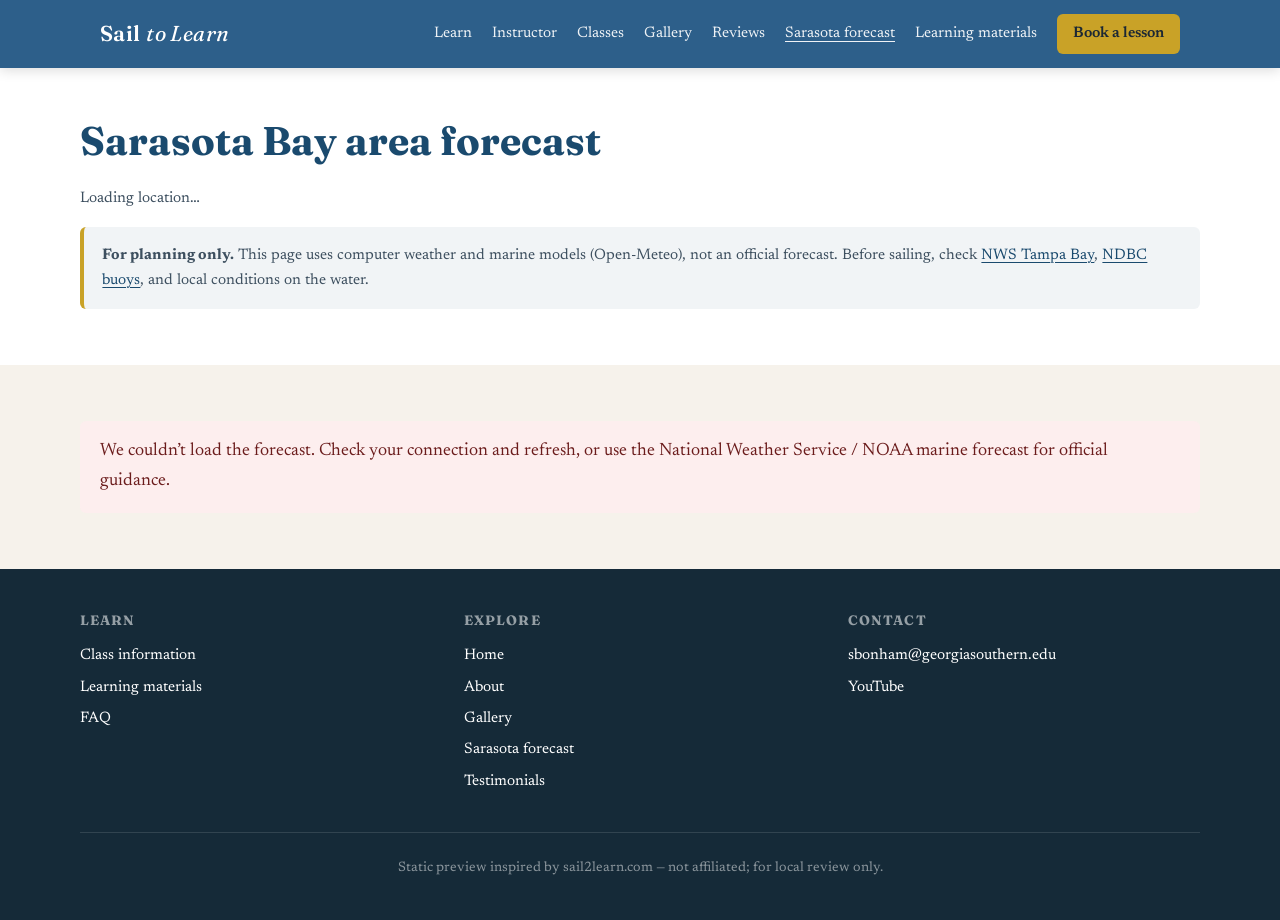
<file: site/forecast.html>
<!DOCTYPE html>
<html lang="en-US">
  <head>
    <meta charset="utf-8" />
    <meta name="viewport" content="width=device-width, initial-scale=1" />
    <title>Sarasota Bay forecast | Sail2Learn</title>
    <meta
      name="description"
      content="Live weather and wind forecast for the Sarasota Bay area — handy for planning sailing. Unofficial; always check NOAA and local conditions before going out."
    />
    <link rel="preconnect" href="https://fonts.googleapis.com" />
    <link rel="preconnect" href="https://fonts.gstatic.com" crossorigin />
    <link
      href="https://fonts.googleapis.com/css2?family=Fraunces:ital,opsz,wght@0,9..144,400;0,9..144,600;0,9..144,700;1,9..144,400&family=Newsreader:ital,opsz,wght@0,6..72,400;0,6..72,500;0,6..72,600;1,6..72,400&display=swap"
      rel="stylesheet"
    />
    <link rel="stylesheet" href="styles.css" />
  </head>
  <body>
    <a class="skip-link" href="#main">Skip to main content</a>

    <header class="site-header">
      <div class="header-inner">
        <a class="logo" href="index.html">Sail <span>to Learn</span></a>
        <nav class="nav-desktop" aria-label="Primary">
          <a href="index.html#learn">Learn</a>
          <a href="index.html#instructor">Instructor</a>
          <a href="index.html#classes">Classes</a>
          <a href="index.html#gallery">Gallery</a>
          <a href="index.html#testimonials">Reviews</a>
          <a href="forecast.html" class="nav-active" aria-current="page">Sarasota forecast</a>
          <a href="https://www.sail2learn.com/learning-materials" rel="noopener">Learning materials</a>
          <a class="nav-cta" href="mailto:sbonham@georgiasouthern.edu">Book a lesson</a>
        </nav>
        <button
          type="button"
          class="menu-toggle"
          aria-expanded="false"
          aria-controls="mobile-nav"
          aria-label="Open menu"
        >
          <span></span>
          <span></span>
          <span></span>
        </button>
      </div>
      <nav id="mobile-nav" class="nav-mobile" aria-label="Mobile primary" hidden>
        <a href="index.html#learn">Learn with us</a>
        <a href="index.html#instructor">Meet your instructor</a>
        <a href="index.html#classes">Class information</a>
        <a href="index.html#gallery">Gallery</a>
        <a href="index.html#testimonials">Testimonials</a>
        <a href="forecast.html">Sarasota forecast</a>
        <a href="https://www.sail2learn.com/learning-materials" rel="noopener">Learning materials</a>
        <a href="mailto:sbonham@georgiasouthern.edu">Contact / Book</a>
      </nav>
    </header>

    <main id="main">
      <section class="section section-alt forecast-hero">
        <div class="section-inner">
          <h1>Sarasota Bay area forecast</h1>
          <p class="forecast-meta" id="forecast-updated">Loading location…</p>
          <p class="forecast-disclaimer">
            <strong>For planning only.</strong> This page uses computer weather and marine models (Open-Meteo), not an
            official forecast. Before sailing, check
            <a href="https://www.weather.gov/tbw/" rel="noopener noreferrer">NWS Tampa Bay</a>,
            <a href="https://www.ndbc.noaa.gov/" rel="noopener noreferrer">NDBC buoys</a>, and local conditions on the
            water.
          </p>
        </div>
      </section>

      <section class="section">
        <div class="section-inner">
          <div id="forecast-status" class="forecast-status" role="status" aria-live="polite" aria-busy="true">
            Loading forecast…
          </div>
          <p id="forecast-error" class="forecast-error" hidden></p>
          <div id="forecast-content" hidden></div>
        </div>
      </section>
    </main>

    <footer class="site-footer">
      <div class="footer-inner">
        <div>
          <h3>Learn</h3>
          <a href="https://www.sail2learn.com/class-information" rel="noopener">Class information</a>
          <a href="https://www.sail2learn.com/learning-materials" rel="noopener">Learning materials</a>
          <a href="https://www.sail2learn.com/faq" rel="noopener">FAQ</a>
        </div>
        <div>
          <h3>Explore</h3>
          <a href="index.html">Home</a>
          <a href="https://www.sail2learn.com/about" rel="noopener">About</a>
          <a href="https://www.sail2learn.com/gallery" rel="noopener">Gallery</a>
          <a href="forecast.html">Sarasota forecast</a>
          <a href="index.html#testimonials">Testimonials</a>
        </div>
        <div>
          <h3>Contact</h3>
          <a href="mailto:sbonham@georgiasouthern.edu">sbonham@georgiasouthern.edu</a>
          <a href="https://www.youtube.com/@sail2learn299" rel="noopener noreferrer">YouTube</a>
        </div>
      </div>
      <p class="footer-bottom">
        Static preview inspired by
        <a href="https://www.sail2learn.com/" rel="noopener" style="display: inline; color: inherit">sail2learn.com</a> —
        not affiliated; for local review only.
      </p>
    </footer>

    <script src="main.js" defer></script>
    <script src="forecast.js" defer></script>
  </body>
</html>
</file>
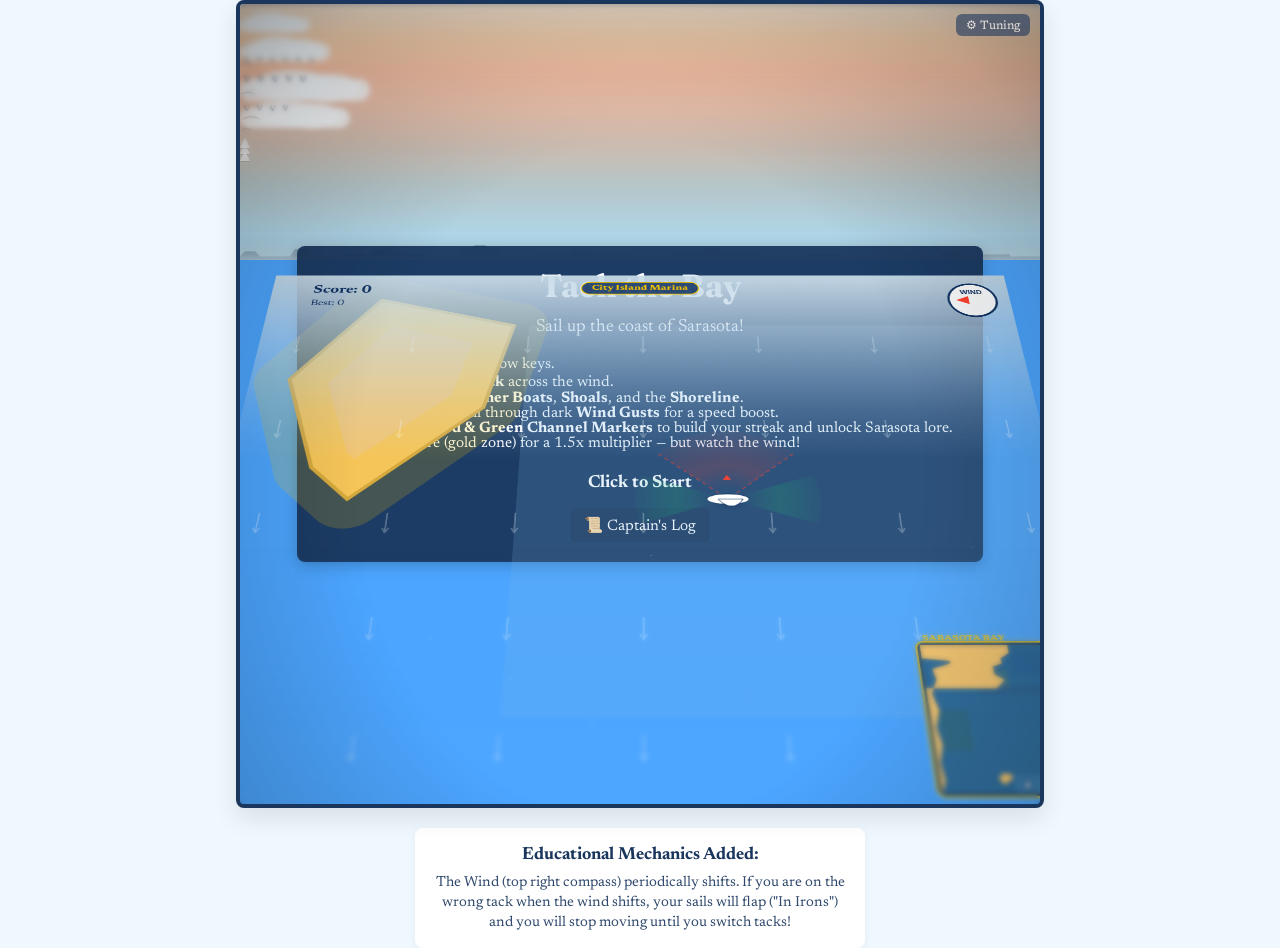
<file: site/sailing-game.html>
<!DOCTYPE html>
<html lang="en">
<head>
    <meta charset="UTF-8">
    <meta name="viewport" content="width=device-width, initial-scale=1.0">
    <title>Sail2Learn - Interactive Tacking Game</title>
    <style>
        body {
            margin: 0;
            padding: 0;
            display: flex;
            flex-direction: column;
            align-items: center;
            justify-content: center;
            min-height: 100vh;
            background-color: #f0f8ff;
            font-family: 'Newsreader', serif;
        }
        #game-container {
            position: relative;
            width: 100vw;
            max-width: 800px;
            height: 100vh;
            max-height: 800px;
            border: 4px solid #1a365d;
            border-radius: 8px;
            overflow: hidden;
            background-color: #4da6ff; /* vibrant water color (fallback) */
            box-shadow: 0 10px 25px rgba(0,0,0,0.1);
            perspective: 1100px;        /* depth perspective for the world */
            perspective-origin: 50% 90%; /* viewer is roughly behind/above the boat */
        }
        
        /* The horizon layer sits behind the canvas, in HTML so it stays sharp.
           Heights/positions are tuned to match where the tilted canvas's top edge
           appears (~28-36% down from the container top with rotateX(30deg)). */
        #horizon-layer {
            position: absolute;
            top: 0;
            left: 0;
            right: 0;
            height: 32%;          /* Stops above where tilted canvas appears */
            pointer-events: none;
            z-index: 0;
            overflow: hidden;
            /* Gradient: warm sunset only in the upper third, cooling into
               atmospheric blue/haze for the lower two-thirds where the skyline
               sits. This prevents the "yellow band behind the skyline" effect. */
            background: linear-gradient(
                to bottom,
                #ffd9b3 0%,        /* sunset peach top */
                #ffc189 14%,
                #ffb38a 26%,
                #ecb89c 40%,        /* warm-to-cool transition */
                #cdb9aa 55%,        /* dusty atmospheric */
                #b6c4c5 70%,        /* cool gray-blue haze */
                #afd6e8 90%,        /* atmospheric blue */
                #99c8df 100%        /* deeper haze blending into water */
            );
        }
        #horizon-layer .sun {
            position: absolute;
            /* Position is set dynamically each frame by JS */
            top: 18%; left: 70%;
            width: 56px; height: 56px;
            border-radius: 50%;
            background: radial-gradient(circle, #fff5c2 0%, #ffd569 55%, rgba(255,200,100,0) 75%);
            box-shadow: 0 0 60px 20px rgba(255, 200, 130, 0.4);
            will-change: left, opacity;
        }
        /* Wrapper for skyline panorama - JS slides it horizontally based on
           player heading so the mainland silhouette appears in its true
           compass direction. The skyline itself is duplicated 3x inside. */
        #horizon-layer .skyline-pano {
            position: absolute;
            left: 0; right: 0; bottom: -4px;
            height: 28px;
            pointer-events: none;
            overflow: visible;
            will-change: transform;
        }
        #horizon-layer .skyline { display: none; }
        /* Skyline sits at the bottom of the horizon layer with a soft alpha fade
           on its lower edge so it blends organically into the water/land instead
           of cutting with a hard line. Pushed slightly below the layer bottom so
           the soft mask region overlaps the tilted canvas top edge. */
        #horizon-layer .skyline-svg {
            position: absolute;
            left: -5%; right: -5%;
            bottom: 0;
            width: 110%;
            height: 100%;
            opacity: 0.52;
            transform: scaleY(0.72);
            transform-origin: center bottom;
            filter: blur(0.35px) drop-shadow(0 1px 1px rgba(0,0,0,0.12));
            -webkit-mask-image: linear-gradient(to bottom, #000 0%, #000 55%, rgba(0,0,0,0.35) 88%, transparent 100%);
            mask-image: linear-gradient(to bottom, #000 0%, #000 55%, rgba(0,0,0,0.35) 88%, transparent 100%);
        }
        /* Horizon haze right at the seam, color-matched to the cool atmospheric
           blue at the bottom of the horizon gradient so it doesn't introduce
           any jarring warm tones near the skyline base. */
        #horizon-layer .horizon-haze {
            position: absolute;
            left: -5%; right: -5%;
            bottom: -18px;
            height: 38px;
            background: linear-gradient(to bottom,
                rgba(180, 200, 215, 0) 0%,
                rgba(200, 215, 225, 0.75) 50%,
                rgba(180, 200, 215, 0) 100%);
            pointer-events: none;
            filter: blur(7px);
            z-index: 2;
        }
        #horizon-layer .clouds {
            position: absolute;
            top: 0; left: 0; right: 0; bottom: 30%;
            pointer-events: none;
        }
        #horizon-layer .cloud {
            position: absolute;
            background: rgba(255, 255, 255, 0.85);
            border-radius: 60px;
            filter: blur(2px);
            animation: drift linear infinite;
            will-change: transform;
            left: 0;
        }
        #horizon-layer .cloud::before,
        #horizon-layer .cloud::after {
            content: '';
            position: absolute;
            background: rgba(255, 255, 255, 0.85);
            border-radius: 50%;
        }
        #horizon-layer .cloud::before { width: 60%; height: 140%; left: 10%; top: -40%; }
        #horizon-layer .cloud::after  { width: 50%; height: 130%; right: 8%; top: -25%; }
        @keyframes drift {
            from { transform: translate3d(-120%, 0, 0); }
            to   { transform: translate3d(120vw, 0, 0); }
        }
        /* Distant tiny sailboats on the horizon */
        #horizon-layer .far-sail {
            position: absolute;
            width: 0; height: 0;
            border-left: 5px solid transparent;
            border-right: 5px solid transparent;
            border-bottom: 10px solid rgba(255, 255, 255, 0.8);
            animation: drift-far linear infinite;
            filter: drop-shadow(0 1px 0 rgba(0,0,0,0.2));
            will-change: transform;
            left: 0;
        }
        @keyframes drift-far {
            from { transform: translate3d(-25vw, 0, 0); }
            to   { transform: translate3d(110vw, 0, 0); }
        }
        
        /* Birds in the horizon - layered for depth.
           Using left/right keyframe animation for reliability across all positions.
           will-change: transform tells the browser to GPU-composite these. */
        #horizon-layer .bird-flock {
            position: absolute;
            font-size: 13px;
            opacity: 0.65;
            color: #2c3e50;
            text-shadow: 0 1px 0 rgba(255,255,255,0.4);
            white-space: nowrap;
            animation-name: bird-fly-lr;
            animation-timing-function: linear;
            animation-iteration-count: infinite;
            will-change: transform;
            z-index: 3; /* Above skyline */
            font-weight: 700;
        }
        /* Each individual bird in a flock bobs up and down on its own offset,
           creating the natural undulating V-formation flight pattern. */
        #horizon-layer .bird-flock .v {
            display: inline-block;
            animation: bird-bob 1.4s ease-in-out infinite;
            margin: 0 3px;
            will-change: transform;
        }
        #horizon-layer .bird-flock .v:nth-child(1) { animation-delay: 0s; }
        #horizon-layer .bird-flock .v:nth-child(2) { animation-delay: -0.18s; }
        #horizon-layer .bird-flock .v:nth-child(3) { animation-delay: -0.36s; }
        #horizon-layer .bird-flock .v:nth-child(4) { animation-delay: -0.54s; }
        #horizon-layer .bird-flock .v:nth-child(5) { animation-delay: -0.72s; }
        #horizon-layer .bird-flock .v:nth-child(6) { animation-delay: -0.90s; }
        @keyframes bird-bob {
            0%, 100% { transform: translateY(0); }
            50%      { transform: translateY(-4px); }
        }
        #horizon-layer .bird-single {
            position: absolute;
            font-size: 16px;
            opacity: 0.8;
            color: #2c3e50;
            animation-name: bird-arc-lr;
            animation-timing-function: linear;
            animation-iteration-count: infinite;
            will-change: transform;
            text-shadow: 0 1px 0 rgba(255,255,255,0.3);
            z-index: 3;
        }
        #horizon-layer .bird-single .wing { display: inline-block; animation: flap 0.5s ease-in-out infinite; transform-origin: 50% 100%; }
        
        /* Flying-from-left flock: simply slides across the horizon layer */
        @keyframes bird-fly-lr {
            from { transform: translate3d(-25vw, 0, 0); }
            to   { transform: translate3d(110vw, 0, 0); }
        }
        /* Right-to-left for variation */
        @keyframes bird-fly-rl {
            from { transform: translate3d(110vw, 0, 0); }
            to   { transform: translate3d(-25vw, 0, 0); }
        }
        /* Single bird with a soaring arc */
        @keyframes bird-arc-lr {
            0%   { transform: translate3d(-25vw, 0, 0); }
            45%  { transform: translate3d(40vw, -16px, 0); }
            55%  { transform: translate3d(50vw, -16px, 0); }
            100% { transform: translate3d(110vw, 0, 0); }
        }
        @keyframes bird-arc-rl {
            0%   { transform: translate3d(110vw, 0, 0); }
            50%  { transform: translate3d(40vw, -14px, 0); }
            100% { transform: translate3d(-25vw, 0, 0); }
        }
        @keyframes flap {
            0%, 100% { transform: scaleY(1); }
            50%      { transform: scaleY(0.4); }
        }
        
        /* The canvas now lives inside a tilted "world stage". The stage is
           overscaled wider than the container so when it tilts in 3D the visible
           world fills the entire container. */
        #world-stage {
            position: absolute;
            top: 0;
            left: -12%;
            width: 124%;
            height: 100%;
            transform-style: preserve-3d;
            transform: rotateX(30deg) translateZ(0);
            transform-origin: 50% 100%;
            z-index: 1;
        }
        body.flat-view #world-stage {
            transform: none;
            left: 0;
            width: 100%;
        }
        body.flat-view #horizon-layer { display: none; }
        
        /* Atmospheric haze - cool blue-gray fade at top of canvas to harmonize
           with the bottom of the horizon gradient and sell depth. */
        #atmosphere-fade {
            position: absolute;
            top: 0; left: 0; right: 0;
            height: 30%;
            pointer-events: none;
            background: linear-gradient(to bottom,
                rgba(190, 210, 225, 0.4) 0%,
                rgba(195, 215, 230, 0.15) 50%,
                rgba(200, 220, 235, 0) 100%);
            z-index: 2;
        }
        
        /* Tilt-shift focus blur - crisp horizontal band of focus in the middle,
           progressive blur toward the top (distance) and bottom (foreground),
           giving the world a "miniature toy photograph" feel. */
        #tilt-shift-blur-top, #tilt-shift-blur-bottom {
            position: absolute;
            left: -10%; right: -10%;
            pointer-events: none;
            z-index: 3;
        }
        #tilt-shift-blur-top {
            top: 0;
            height: 25%;
            backdrop-filter: blur(2.4px);
            -webkit-backdrop-filter: blur(2.4px);
            -webkit-mask-image: linear-gradient(to bottom, #000 0%, #000 30%, transparent 100%);
            mask-image: linear-gradient(to bottom, #000 0%, #000 30%, transparent 100%);
        }
        #tilt-shift-blur-bottom {
            bottom: 0;
            height: 32%;
            backdrop-filter: blur(2.5px);
            -webkit-backdrop-filter: blur(2.5px);
            -webkit-mask-image: linear-gradient(to top, #000 0%, #000 30%, transparent 100%);
            mask-image: linear-gradient(to top, #000 0%, #000 30%, transparent 100%);
        }
        
        /* Saturation/contrast boost on the world stage to enhance toy aesthetic */
        #world-stage { filter: saturate(1.18) contrast(1.05); }
        
        /* Vignette darkens the very edges, focusing attention */
        #vignette {
            position: absolute;
            top: 0; left: 0; right: 0; bottom: 0;
            pointer-events: none;
            z-index: 3;
            background: radial-gradient(ellipse at 50% 60%,
                rgba(0,0,0,0) 50%,
                rgba(0,0,0,0.18) 85%,
                rgba(0,0,0,0.32) 100%);
        }
        
        body.flat-view #tilt-shift-blur-top,
        body.flat-view #tilt-shift-blur-bottom,
        body.flat-view #vignette { display: none; }
        body.flat-view #world-stage { filter: none; }
        #canvas {
            display: block;
            width: 100%;
            height: 100%;
            position: relative;
            z-index: 1;
        }
        
        #ui-layer {
            position: absolute;
            top: 0; left: 0; right: 0; bottom: 0;
            pointer-events: none;
            display: flex;
            flex-direction: column;
            align-items: center;
            justify-content: center;
        }
        .message {
            background: rgba(26, 54, 93, 0.95);
            color: white;
            padding: 20px 30px;
            border-radius: 8px;
            text-align: center;
            pointer-events: auto;
            cursor: pointer;
            box-shadow: 0 4px 15px rgba(0,0,0,0.2);
        }
        h1 { margin: 0 0 10px 0; font-family: 'Fraunces', serif; }
        p { margin: 0; font-size: 1.1rem; line-height: 1.4; }
        
        #instructions {
            margin-top: 20px;
            color: #1a365d;
            text-align: center;
            max-width: 420px;
            background: white;
            padding: 15px;
            border-radius: 8px;
            box-shadow: 0 2px 10px rgba(0,0,0,0.05);
        }
        .key {
            background: #eee;
            padding: 3px 8px;
            border-radius: 4px;
            border: 1px solid #ccc;
            border-bottom: 2px solid #ccc;
            font-family: monospace;
            font-weight: bold;
            color: #333;
        }
        .log-button {
            display: inline-block;
            margin-top: 12px;
            background: #1a365d;
            color: #fff;
            border: none;
            border-radius: 6px;
            padding: 8px 14px;
            cursor: pointer;
            font-family: 'Newsreader', serif;
            font-size: 0.95rem;
            pointer-events: auto;
        }
        .log-button:hover { background: #294b7a; }
        #captains-log {
            position: absolute;
            top: 50%; left: 50%;
            transform: translate(-50%, -50%);
            background: #fff8e7;
            color: #1a365d;
            border: 3px solid #1a365d;
            border-radius: 10px;
            padding: 22px 26px;
            max-width: 460px;
            width: 85%;
            max-height: 75%;
            overflow-y: auto;
            box-shadow: 0 8px 30px rgba(0,0,0,0.35);
            pointer-events: auto;
            display: none;
            z-index: 10;
        }
        #captains-log h2 { font-family: 'Fraunces', serif; margin: 0 0 8px; }
        #captains-log .lore-entry {
            border-top: 1px solid #d9c89a;
            padding: 10px 0;
        }
        #captains-log .lore-entry:first-of-type { border-top: none; }
        #captains-log .lore-title { font-weight: bold; font-family: 'Fraunces', serif; margin-bottom: 4px; }
        #captains-log .lore-locked { color: #999; font-style: italic; }
        .toast {
            position: absolute;
            top: 90px;
            left: 50%;
            transform: translateX(-50%);
            background: rgba(26, 54, 93, 0.95);
            color: #fff;
            border-left: 4px solid #f1c40f;
            border-radius: 6px;
            padding: 10px 16px;
            min-width: 240px;
            max-width: 80%;
            box-shadow: 0 4px 14px rgba(0,0,0,0.25);
            font-size: 0.95rem;
            pointer-events: none;
            opacity: 0;
            transition: opacity 0.4s ease;
            z-index: 5;
        }
        .toast.show { opacity: 1; }
        .toast .toast-title { font-family: 'Fraunces', serif; font-weight: bold; color: #f1c40f; margin-bottom: 2px; }
        
        #debug-panel {
            position: absolute;
            top: 10px;
            right: 10px;
            background: rgba(255, 248, 231, 0.96);
            border: 2px solid #1a365d;
            border-radius: 8px;
            padding: 10px 14px;
            font-family: 'Newsreader', serif;
            font-size: 0.82rem;
            color: #1a365d;
            box-shadow: 0 4px 14px rgba(0,0,0,0.2);
            pointer-events: auto;
            z-index: 6;
            min-width: 220px;
            display: none;
        }
        #debug-panel.visible { display: block; }
        #debug-panel h3 {
            margin: 0 0 8px;
            font-family: 'Fraunces', serif;
            font-size: 0.95rem;
            display: flex;
            justify-content: space-between;
            align-items: center;
        }
        #debug-panel h3 button {
            background: transparent;
            border: 1px solid #1a365d;
            color: #1a365d;
            border-radius: 4px;
            font-size: 0.7rem;
            padding: 2px 6px;
            cursor: pointer;
        }
        #debug-panel label {
            display: block;
            margin: 6px 0 1px;
            font-weight: 600;
        }
        #debug-panel .row {
            display: flex;
            align-items: center;
            gap: 6px;
        }
        #debug-panel input[type="range"] {
            flex: 1;
            margin: 0;
        }
        #debug-panel .val {
            min-width: 38px;
            text-align: right;
            font-family: monospace;
            font-size: 0.8rem;
            color: #c0392b;
        }
        #debug-toggle-btn {
            position: absolute;
            top: 10px;
            right: 10px;
            z-index: 5;
            background: rgba(26, 54, 93, 0.85);
            color: #fff;
            border: none;
            border-radius: 6px;
            padding: 4px 10px;
            font-family: 'Newsreader', serif;
            font-size: 0.75rem;
            cursor: pointer;
            pointer-events: auto;
            opacity: 0.7;
        }
        #debug-toggle-btn:hover { opacity: 1; }
        
        /* Pokedex-style unlock popup */
        #unlock-popup {
            position: absolute;
            top: 0; left: 0; right: 0; bottom: 0;
            background: rgba(0,0,0,0.55);
            display: none;
            align-items: center;
            justify-content: center;
            z-index: 20;
            pointer-events: auto;
        }
        #unlock-popup .card {
            background: linear-gradient(160deg, #fff8e7 0%, #fbe9b4 100%);
            border: 4px solid #1a365d;
            border-radius: 14px;
            padding: 22px 28px;
            max-width: 420px;
            width: 80%;
            text-align: center;
            box-shadow: 0 0 0 4px #f1c40f, 0 18px 40px rgba(0,0,0,0.45);
            animation: popIn 0.45s cubic-bezier(0.34, 1.56, 0.64, 1);
        }
        @keyframes popIn {
            0% { transform: scale(0.4) rotate(-8deg); opacity: 0; }
            60% { transform: scale(1.08) rotate(2deg); }
            100% { transform: scale(1) rotate(0); opacity: 1; }
        }
        #unlock-popup .banner {
            background: #f1c40f;
            color: #1a365d;
            font-weight: 700;
            letter-spacing: 1px;
            text-transform: uppercase;
            font-size: 0.85rem;
            display: inline-block;
            padding: 4px 12px;
            border-radius: 4px;
            margin-bottom: 8px;
        }
        #unlock-popup .icon {
            font-size: 4rem;
            margin: 8px 0;
            animation: bob 2s ease-in-out infinite;
            display: inline-block;
        }
        @keyframes bob {
            0%, 100% { transform: translateY(0); }
            50% { transform: translateY(-8px); }
        }
        #unlock-popup h2 { font-family: 'Fraunces', serif; margin: 4px 0 6px; color: #1a365d; }
        #unlock-popup .subtitle { font-style: italic; color: #555; font-size: 0.9rem; margin-bottom: 10px; }
        #unlock-popup .body { color: #1a365d; font-size: 0.95rem; line-height: 1.45; text-align: left; padding: 8px 4px; }
        #unlock-popup .stat-row { display: flex; gap: 10px; justify-content: center; margin: 12px 0; flex-wrap: wrap; }
        #unlock-popup .stat { background: #1a365d; color: #f1c40f; border-radius: 6px; padding: 4px 10px; font-size: 0.8rem; font-weight: 600; }
        
        /* Shop modal */
        #shop-modal {
            position: absolute;
            top: 50%; left: 50%;
            transform: translate(-50%, -50%);
            background: #fff8e7;
            border: 3px solid #1a365d;
            border-radius: 12px;
            padding: 18px 22px;
            width: 88%;
            max-width: 520px;
            max-height: 82%;
            overflow: hidden;
            display: none;
            flex-direction: column;
            pointer-events: auto;
            z-index: 12;
            box-shadow: 0 12px 40px rgba(0,0,0,0.4);
        }
        #shop-modal h2 {
            font-family: 'Fraunces', serif;
            margin: 0 0 4px;
            color: #1a365d;
            display: flex; align-items: center; justify-content: space-between;
        }
        #shop-modal .shop-tabs { display: flex; gap: 6px; margin: 10px 0; border-bottom: 2px solid #d9c89a; }
        #shop-modal .shop-tab {
            background: transparent; border: none; padding: 8px 14px;
            cursor: pointer; font-family: 'Newsreader', serif; font-size: 0.95rem;
            color: #888; border-bottom: 3px solid transparent; margin-bottom: -2px;
        }
        #shop-modal .shop-tab.active { color: #1a365d; font-weight: 700; border-bottom-color: #f1c40f; }
        #shop-modal .shop-content { overflow-y: auto; flex: 1; padding: 6px 2px; max-height: 50vh; }
        #shop-modal .currency { background: #1a365d; color: #f1c40f; padding: 4px 10px; border-radius: 6px; font-weight: 700; font-size: 0.85rem; }
        #shop-modal .purchase-btn {
            width: 100%;
            background: #16a085;
            color: #fff;
            border: none;
            border-radius: 6px;
            padding: 12px;
            font-family: 'Fraunces', serif;
            font-size: 1rem;
            font-weight: 700;
            cursor: pointer;
            margin-top: 8px;
            transition: background 0.15s;
        }
        #shop-modal .purchase-btn:hover { background: #1abc9c; }
        #shop-modal .purchase-btn:disabled { background: #999; cursor: not-allowed; }
        #shop-modal .pokedex-grid {
            display: grid; grid-template-columns: repeat(4, 1fr); gap: 8px; margin-bottom: 12px;
        }
        #shop-modal .pokedex-cell {
            aspect-ratio: 1; border: 2px solid #d9c89a; border-radius: 6px;
            display: flex; align-items: center; justify-content: center;
            background: #f3e6c0; font-size: 1.6rem; cursor: pointer;
            transition: transform 0.1s;
        }
        #shop-modal .pokedex-cell:hover { transform: scale(1.08); border-color: #1a365d; }
        #shop-modal .pokedex-cell.locked { color: #aaa; background: #ddd; }
        #shop-modal .upgrades-soon { color: #777; text-align: center; padding: 30px 10px; font-style: italic; }
        
        /* Dock prompt floating in world */
        .dock-hint-pill {
            background: rgba(241, 196, 15, 0.95);
            color: #1a365d;
            font-weight: 700;
            padding: 6px 14px;
            border-radius: 16px;
            box-shadow: 0 3px 8px rgba(0,0,0,0.3);
            font-family: 'Newsreader', serif;
            font-size: 0.9rem;
        }
    </style>
    <link href="https://fonts.googleapis.com/css2?family=Fraunces:opsz,wght@9..144,600&family=Newsreader:wght@400;500&display=swap" rel="stylesheet">
</head>
<body>

    <div id="game-container">
        <div id="horizon-layer">
            <div class="sun"></div>
            <div class="clouds">
                <div class="cloud" style="top: 22%; width: 90px; height: 18px; animation-duration: 70s; animation-delay: -20s;"></div>
                <div class="cloud" style="top: 42%; width: 130px; height: 22px; animation-duration: 95s; animation-delay: -50s;"></div>
                <div class="cloud" style="top: 8%;  width: 70px;  height: 14px; animation-duration: 55s; animation-delay: -10s;"></div>
                <div class="cloud" style="top: 58%; width: 110px; height: 20px; animation-duration: 85s; animation-delay: -65s;"></div>
                <div class="far-sail" style="top: 78%; animation-duration: 220s; animation-delay: -30s;"></div>
                <div class="far-sail" style="top: 82%; animation-duration: 280s; animation-delay: -110s;"></div>
                <div class="far-sail" style="top: 75%; animation-duration: 250s; animation-delay: -180s;"></div>
                <!-- Distant pelican V-formations - gliding across the sky with natural bob -->
                <div class="bird-flock" style="top: 38%; animation-duration: 90s; animation-delay: -20s; opacity: 0.55;">
                    <span class="v">v</span><span class="v">v</span><span class="v">v</span><span class="v">v</span><span class="v">v</span>
                </div>
                <div class="bird-flock" style="top: 55%; animation-duration: 120s; animation-delay: -75s; font-size: 11px; opacity: 0.42;">
                    <span class="v">v</span><span class="v">v</span><span class="v">v</span><span class="v">v</span>
                </div>
                <div class="bird-flock" style="top: 28%; animation-duration: 135s; animation-delay: -100s; animation-name: bird-fly-rl; font-size: 11px; opacity: 0.4;">
                    <span class="v">v</span><span class="v">v</span><span class="v">v</span><span class="v">v</span><span class="v">v</span><span class="v">v</span>
                </div>
                <!-- Individual seagulls with flapping wings (closer, more visible) -->
                <div class="bird-single" style="top: 32%; animation-duration: 38s; animation-delay: -3s;"><span class="wing">⌒</span></div>
                <div class="bird-single" style="top: 48%; animation-duration: 52s; animation-delay: -28s; animation-name: bird-arc-rl;"><span class="wing">⌒</span></div>
                <div class="bird-single" style="top: 68%; animation-duration: 32s; animation-delay: -15s; font-size: 13px; opacity: 0.55;"><span class="wing">⌒</span></div>
                <div class="bird-single" style="top: 22%; animation-duration: 46s; animation-delay: -38s; font-size: 12px; opacity: 0.5;"><span class="wing">⌒</span></div>
                <!-- Big lone osprey, very rare -->
                <div class="bird-single" style="top: 60%; animation-duration: 75s; animation-delay: -10s; font-size: 22px; color: #8b5a2b; opacity: 0.65; animation-name: bird-arc-rl;"><span class="wing">⌒</span></div>
            </div>
            <!-- Skyline panorama: 3 copies of the Sarasota silhouette laid
                 side-by-side. JS slides the parent based on boat heading so
                 the mainland appears in its true compass direction (E). -->
            <div class="skyline-pano" id="skyline-pano">
                <svg class="skyline-svg" viewBox="0 0 800 60" preserveAspectRatio="none"
                     style="position:absolute; left:-100%; width:100%; height:100%;">
                    <path d="M0,60 L0,40 L25,40 L28,30 L35,30 L38,40 L60,40 L60,28 L80,28 L80,40 L100,40 L100,32 L130,32 L130,38 L160,38 L165,22 L175,22 L180,38 L210,38 L215,15 L225,15 L230,38 L260,38 L260,30 L290,30 L295,18 L310,18 L315,30 L345,30 L345,40 L380,40 L380,12 L390,12 L395,4 L405,4 L410,12 L420,12 L420,40 L455,40 L455,32 L490,32 L495,20 L510,20 L515,32 L555,32 L555,40 L590,40 L590,26 L620,26 L625,16 L640,16 L645,26 L680,26 L680,40 L720,40 L725,30 L760,30 L763,38 L800,38 L800,60 Z" fill="#33526b"/>
                </svg>
                <svg class="skyline-svg" viewBox="0 0 800 60" preserveAspectRatio="none"
                     style="position:absolute; left:0; width:100%; height:100%;">
                    <path d="M0,60 L0,40 L25,40 L28,30 L35,30 L38,40 L60,40 L60,28 L80,28 L80,40 L100,40 L100,32 L130,32 L130,38 L160,38 L165,22 L175,22 L180,38 L210,38 L215,15 L225,15 L230,38 L260,38 L260,30 L290,30 L295,18 L310,18 L315,30 L345,30 L345,40 L380,40 L380,12 L390,12 L395,4 L405,4 L410,12 L420,12 L420,40 L455,40 L455,32 L490,32 L495,20 L510,20 L515,32 L555,32 L555,40 L590,40 L590,26 L620,26 L625,16 L640,16 L645,26 L680,26 L680,40 L720,40 L725,30 L760,30 L763,38 L800,38 L800,60 Z" fill="#33526b"/>
                </svg>
                <svg class="skyline-svg" viewBox="0 0 800 60" preserveAspectRatio="none"
                     style="position:absolute; left:100%; width:100%; height:100%;">
                    <path d="M0,60 L0,40 L25,40 L28,30 L35,30 L38,40 L60,40 L60,28 L80,28 L80,40 L100,40 L100,32 L130,32 L130,38 L160,38 L165,22 L175,22 L180,38 L210,38 L215,15 L225,15 L230,38 L260,38 L260,30 L290,30 L295,18 L310,18 L315,30 L345,30 L345,40 L380,40 L380,12 L390,12 L395,4 L405,4 L410,12 L420,12 L420,40 L455,40 L455,32 L490,32 L495,20 L510,20 L515,32 L555,32 L555,40 L590,40 L590,26 L620,26 L625,16 L640,16 L645,26 L680,26 L680,40 L720,40 L725,30 L760,30 L763,38 L800,38 L800,60 Z" fill="#33526b"/>
                </svg>
            </div>
            <div class="horizon-haze"></div>
        </div>
        <div id="world-stage">
            <canvas id="canvas"></canvas>
        </div>
        <div id="atmosphere-fade"></div>
        <div id="tilt-shift-blur-top"></div>
        <div id="tilt-shift-blur-bottom"></div>
        <div id="vignette"></div>
        <div id="ui-layer">
            <div id="start-screen" class="message">
                <h1>Tack the Bay</h1>
                <p>Sail up the coast of Sarasota!</p>
                <ul style="text-align: left; font-size: 0.95rem; margin-top: 15px; padding-left: 20px;">
                    <li>Steer with <span class="key">←</span> <span class="key">→</span> arrow keys.</li>
                    <li>Press <span class="key">Space</span> to <b>Tack</b> across the wind.</li>
                    <li>Avoid <b>Obstacles</b>, <b>Other Boats</b>, <b>Shoals</b>, and the <b>Shoreline</b>.</li>
                    <li>Catch <b>Stars</b> and sail through dark <b>Wind Gusts</b> for a speed boost.</li>
                    <li>Sail between <b>Red &amp; Green Channel Markers</b> to build your streak and unlock Sarasota lore.</li>
                    <li>Hug the shore (gold zone) for a 1.5x multiplier — but watch the wind!</li>
                </ul>
                <p style="margin-top: 20px; font-weight: bold;">Click to Start</p>
                <button class="log-button" id="open-log-btn" onclick="event.stopPropagation(); document.getElementById('captains-log').style.display='block'; renderCaptainsLog();">📜 Captain's Log</button>
            </div>
            <div id="game-over-screen" class="message" style="display: none;">
                <h1>Oh no!</h1>
                <p>You crashed your boat.</p>
                <p style="margin-top: 15px; font-weight: bold;">Click to Try Again</p>
                <button class="log-button" onclick="event.stopPropagation(); document.getElementById('captains-log').style.display='block'; renderCaptainsLog();">📜 Captain's Log</button>
            </div>
            <div id="captains-log">
                <h2>📜 Captain's Log</h2>
                <p style="font-size: 0.9rem; opacity: 0.8;">Sarasota Bay lore unlocked through your sailing achievements.</p>
                <div id="log-entries"></div>
                <button class="log-button" style="margin-top: 14px;" onclick="document.getElementById('captains-log').style.display='none';">Close</button>
            </div>
            <div id="toast" class="toast"></div>
            
            <!-- Pokedex-style unlock popup (used for both achievements and wildlife) -->
            <div id="unlock-popup">
                <div class="card">
                    <div class="banner" id="unlock-banner">New Discovery!</div>
                    <div class="icon" id="unlock-icon">🐬</div>
                    <h2 id="unlock-title">Title</h2>
                    <div class="subtitle" id="unlock-subtitle"></div>
                    <div class="stat-row" id="unlock-stats"></div>
                    <div class="body" id="unlock-body">Body text</div>
                    <button class="log-button" style="margin-top:14px;" onclick="closeUnlockPopup();">Got it!</button>
                </div>
            </div>
            
            <!-- Shop modal -->
            <div id="shop-modal">
                <h2>
                    <span>🏝 Trader Island</span>
                    <span class="currency" id="shop-currency">∞ shells</span>
                </h2>
                <div style="font-size:0.85rem; color:#666; margin-bottom:6px;">Welcome aboard, captain. Browse the wares and we'll see if anything strikes your fancy.</div>
                <div class="shop-tabs">
                    <button class="shop-tab active" data-tab="wildlife" onclick="switchShopTab('wildlife')">🦀 Wildlife</button>
                    <button class="shop-tab" data-tab="upgrades" onclick="switchShopTab('upgrades')">⛵ Ship Upgrades</button>
                </div>
                <div class="shop-content" id="shop-content"></div>
                <button class="log-button" style="margin-top:10px;" onclick="closeShop();">Cast Off</button>
            </div>
            <button id="debug-toggle-btn" onclick="event.stopPropagation(); toggleDebugPanel();">⚙ Tuning</button>
            <div id="debug-panel">
                <h3>
                    Speed Tuning
                    <button onclick="event.stopPropagation(); toggleDebugPanel();">hide</button>
                </h3>
                <label>Base Speed <span class="val" id="val-base">1.20</span></label>
                <div class="row"><input type="range" id="t-base" min="0.6" max="1.6" step="0.05" value="1.20"></div>
                
                <label>In Irons <span class="val" id="val-irons">0.34</span></label>
                <div class="row"><input type="range" id="t-irons" min="0.05" max="0.6" step="0.01" value="0.34"></div>
                
                <label>Close-Hauled <span class="val" id="val-close">1.10</span></label>
                <div class="row"><input type="range" id="t-close" min="0.6" max="1.5" step="0.05" value="1.10"></div>
                
                <label>Beam Reach (top) <span class="val" id="val-beam">1.45</span></label>
                <div class="row"><input type="range" id="t-beam" min="0.8" max="2.2" step="0.05" value="1.45"></div>
                
                <label>Running <span class="val" id="val-run">1.15</span></label>
                <div class="row"><input type="range" id="t-run" min="0.6" max="1.8" step="0.05" value="1.15"></div>
                
                <hr style="margin:10px 0; border:none; border-top:1px solid #d9c89a;">
                
                <label>Puff Multiplier <span class="val" id="val-puff">1.50</span></label>
                <div class="row"><input type="range" id="t-puff" min="1.0" max="3.0" step="0.05" value="1.50"></div>
                
                <label>Star Jump Multiplier <span class="val" id="val-jump">1.30</span></label>
                <div class="row"><input type="range" id="t-jump" min="1.0" max="2.5" step="0.05" value="1.30"></div>
                
                <label>Recovery Multiplier <span class="val" id="val-rec">1.40</span></label>
                <div class="row"><input type="range" id="t-rec" min="1.0" max="2.0" step="0.05" value="1.40"></div>
                
                <button id="reset-tuning" style="margin-top:10px; width:100%; background:#1a365d; color:#fff; border:none; border-radius:4px; padding:6px; cursor:pointer; font-family:'Newsreader',serif;">Reset to Tightened Defaults</button>
                
                <hr style="margin:10px 0; border:none; border-top:1px solid #d9c89a;">
                <label style="display:flex; align-items:center; gap:6px;">
                    <input type="checkbox" id="t-flat" onchange="document.body.classList.toggle('flat-view', this.checked); resizeCanvas();">
                    Flat (top-down) view
                </label>
                <label style="display:block; margin-top:6px;">
                    Perspective tilt <span class="val" id="val-tilt">30°</span>
                </label>
                <div class="row"><input type="range" id="t-tilt" min="0" max="40" step="1" value="30" oninput="document.getElementById('val-tilt').textContent = this.value+'°'; document.querySelector('#world-stage').style.transform = 'rotateX('+this.value+'deg) translateZ(0)';"></div>
            </div>
        </div>
    </div>
    
    <div id="instructions">
        <p><strong>Educational Mechanics Added:</strong></p>
        <p style="font-size: 0.9em; margin-top: 5px; opacity: 0.9;">
            The Wind (top right compass) periodically shifts. If you are on the wrong tack when the wind shifts, your sails will flap ("In Irons") and you will stop moving until you switch tacks!
        </p>
    </div>

    <script>
        const canvas = document.getElementById('canvas');
        const ctx = canvas.getContext('2d');
        const startScreen = document.getElementById('start-screen');
        const gameOverScreen = document.getElementById('game-over-screen');
        const container = document.getElementById('game-container');

        const worldStage = document.getElementById('world-stage');

        // Responsive Canvas - sized to the world-stage (which may be wider than the container)
        function resizeCanvas() {
            canvas.width = worldStage.clientWidth;
            canvas.height = worldStage.clientHeight;
        }
        window.addEventListener('resize', resizeCanvas);
        resizeCanvas();

        let gameState = 'start'; 
        let frameCount = 0;

        let windDir = Math.PI / 2; // Wind blowing straight down
        let targetWindDir = Math.PI / 2;

        let camera = { x: 1750 - 600, y: 100 - 400 }; // Centered on marina by default
        let boat = {
            x: 1750,
            y: 100,
            angle: -Math.PI / 2,
            tack: 1, // 1 for right tack, -1 for left tack
            color: '#ffffff',
            spin: 0,
            jump: 0, 
            slowTimer: 0,
            puffTimer: 0,
            ironsTimer: 0,
            score: 0,
            crashed: false,
            heading: -Math.PI / 2, // player-desired heading (steered with arrows)
            vx: 0, vy: 0
        };

        let bestScore = localStorage.getItem('sail2learn_best_score') || 0;
        
        // Speed tuning - tightened range so the player feels more in control
        // Top speed reduced, in-irons sped up, multipliers softened
        const DEFAULT_TUNING = {
            base: 1.20,
            irons: 0.34,
            close: 1.10,
            beam: 1.45,
            run: 1.15,
            puff: 1.50,
            jump: 1.30,
            rec: 1.40
        };
        let tuning = Object.assign({}, DEFAULT_TUNING);
        
        function bindTuningSlider(id, key, fmt) {
            const slider = document.getElementById(id);
            const label = document.getElementById('val-' + key);
            slider.value = tuning[key];
            label.textContent = (+slider.value).toFixed(2);
            slider.addEventListener('input', () => {
                tuning[key] = +slider.value;
                label.textContent = (+slider.value).toFixed(2);
            });
        }
        
        function initTuningPanel() {
            bindTuningSlider('t-base', 'base');
            bindTuningSlider('t-irons', 'irons');
            bindTuningSlider('t-close', 'close');
            bindTuningSlider('t-beam', 'beam');
            bindTuningSlider('t-run', 'run');
            bindTuningSlider('t-puff', 'puff');
            bindTuningSlider('t-jump', 'jump');
            bindTuningSlider('t-rec', 'rec');
            document.getElementById('reset-tuning').addEventListener('click', (ev) => {
                ev.stopPropagation();
                tuning = Object.assign({}, DEFAULT_TUNING);
                bindTuningSlider('t-base', 'base');
                bindTuningSlider('t-irons', 'irons');
                bindTuningSlider('t-close', 'close');
                bindTuningSlider('t-beam', 'beam');
                bindTuningSlider('t-run', 'run');
                bindTuningSlider('t-puff', 'puff');
                bindTuningSlider('t-jump', 'jump');
                bindTuningSlider('t-rec', 'rec');
            });
        }
        
        function toggleDebugPanel() {
            const panel = document.getElementById('debug-panel');
            const btn = document.getElementById('debug-toggle-btn');
            const visible = panel.classList.toggle('visible');
            btn.style.display = visible ? 'none' : 'block';
        }
        
        let entities = [];
        let inIrons = false;
        let isLeeBowed = false;
        let floatingTexts = [];
        let scoreJuiceTimer = 0;
        let recentScoreGain = 0;
        let obstacleCooldown = 0;

        // Channel marker state
        let nextMarkerY = -600;       // World-Y where the next marker pair will spawn
        let markerStreak = 0;         // Current consecutive gates passed
        let lastMarkerPairId = -1;    // Avoid double-counting
        let markerPairCounter = 0;
        
        // Trader islands
        let nextTraderY = -1400;       // Spaced along the bay
        let traderCounter = 0;
        
        // Wind shift preview state
        let nextWindShiftFrame = 480; // First wind shift will happen at frame 480
        let windShiftPreviewActive = false;
        
        // In-Irons recovery tracking
        let lastInIronsEndFrame = -9999;
        let lastInIronsStartFrame = -9999;
        
        // Achievements (persisted)
        let unlockedAchievements = JSON.parse(localStorage.getItem('sail2learn_achievements') || '{}');
        let unlockedWildlife = JSON.parse(localStorage.getItem('sail2learn_wildlife') || '{}');
        let currentShopTab = 'wildlife';
        let currentTraderIsland = null; // Reference to a trader entity if currently within docking radius
        let lastDockedTraderId = -1; // Don't immediately re-trigger after closing
        
        // Sarasota Bay wildlife Pokédex
        // Anthropology-derived - real species native to or commonly found in Sarasota Bay
        const WILDLIFE_CATALOG = [
            {
                id: 'manatee', emoji: '🐄', commonName: 'Florida Manatee', latin: 'Trichechus manatus latirostris',
                stats: ['~10 ft', '~1,000 lb', 'Herbivore'],
                lore: 'Sarasota Bay is one of the most important year-round manatee habitats in Florida. These gentle "sea cows" graze on seagrass beds in shallow water and surface every 3-5 minutes to breathe. Local boaters watch carefully for their distinctive snouts at the surface — boat strikes remain their leading mortality cause.'
            },
            {
                id: 'dolphin', emoji: '🐬', commonName: 'Bottlenose Dolphin', latin: 'Tursiops truncatus',
                stats: ['~8-12 ft', '~500 lb', 'Top Predator'],
                lore: 'The Sarasota Dolphin Research Program (run by the Chicago Zoological Society) has tracked the same resident dolphin community here since 1970 — the longest-running study of any wild dolphin population in the world. Many have personal names and tracked family lineages spanning five generations.'
            },
            {
                id: 'pelican', emoji: '🦤', commonName: 'Brown Pelican', latin: 'Pelecanus occidentalis',
                stats: ['~50 in wing', 'Plunge-diver', 'Resident'],
                lore: 'A Florida success story. Pelicans were nearly wiped out by DDT in the 1970s but have rebounded dramatically; you\'ll see them gliding inches above the water in formation along the bay\'s causeways. They can plunge from 60 feet up and inflate throat air sacs to cushion the impact.'
            },
            {
                id: 'snook', emoji: '🐟', commonName: 'Common Snook', latin: 'Centropomus undecimalis',
                stats: ['~24-44 in', 'Ambush hunter', 'Game fish'],
                lore: 'The state\'s most prized inshore game fish. Snook patrol the mangrove edges of Sarasota Bay where their distinctive black lateral line camouflages them against shadows. They\'re unusually cold-sensitive — a hard freeze in 2010 killed an estimated 90% of the local population, which has since rebounded.'
            },
            {
                id: 'osprey', emoji: '🦅', commonName: 'Osprey', latin: 'Pandion haliaetus',
                stats: ['~63 in wing', 'Fish specialist', 'Resident'],
                lore: 'Locally called "fish hawks." Reversible outer toes and barbed footpads let them grip slippery fish that they\'ve plucked from the bay. Many of Sarasota\'s power line poles support active osprey nests — the same pair often returns to the same nest year after year.'
            },
            {
                id: 'tarpon', emoji: '🐠', commonName: 'Atlantic Tarpon', latin: 'Megalops atlanticus',
                stats: ['~4-8 ft', '~80-280 lb', 'Silver King'],
                lore: 'The "Silver King" — fly-fishing\'s most coveted shallow-water trophy. Tarpon migrate through Sarasota Bay between May and July, often visible rolling at the surface to gulp atmospheric air through their primitive lungs. Anglers travel internationally to catch (and release) one.'
            },
            {
                id: 'horseshoecrab', emoji: '🦀', commonName: 'Horseshoe Crab', latin: 'Limulus polyphemus',
                stats: ['~450 mil yrs old', 'Living fossil', 'Spawner'],
                lore: 'A living fossil older than dinosaurs. Their distinctive blue copper-based blood is harvested by biomedical labs to test injectable drugs for bacterial contamination — a single quart can be worth $15,000. Sarasota beaches host modest spring spawning aggregations under full moons.'
            },
            {
                id: 'redfish', emoji: '🟥', commonName: 'Red Drum', latin: 'Sciaenops ocellatus',
                stats: ['~24-40 in', 'School fish', 'Tailspot'],
                lore: 'Easy to identify by the single (sometimes multiple) black tail spot — believed to confuse predators into attacking the wrong end. "Tailing redfish" in shallow water is one of saltwater fly-fishing\'s most iconic sights. They feed nose-down with tails breaking the surface.'
            },
            {
                id: 'seagrass', emoji: '🌿', commonName: 'Turtle Grass', latin: 'Thalassia testudinum',
                stats: ['Foundation', 'Carbon sink', 'Threatened'],
                lore: 'Sarasota Bay\'s seagrass meadows are the foundation of the entire estuary food web — feeding manatees, sheltering juvenile fish, and storing more carbon per acre than tropical rainforest. Bay-wide monitoring tracks coverage annually; declines correlate strongly with watershed nitrogen loads.'
            },
            {
                id: 'stingray', emoji: '🦑', commonName: 'Atlantic Stingray', latin: 'Hypanus sabinus',
                stats: ['~10 in', 'Bottom-dweller', 'Sand-buried'],
                lore: 'The most common ray in Sarasota Bay\'s shallow flats. Locals practice the "stingray shuffle" — sliding their feet along sandy bottoms to scare rays out of hiding rather than stepping on them. Their barbed tail is purely defensive; rays are not aggressive toward swimmers.'
            },
            {
                id: 'spoonbill', emoji: '🦩', commonName: 'Roseate Spoonbill', latin: 'Platalea ajaja',
                stats: ['~32 in', 'Filter feeder', 'Pink plumage'],
                lore: 'Often mistaken for flamingos but actually closer relatives of ibises. Their distinctive flat spoon-shaped bills sweep side-to-side through shallow water to detect prey by touch. The pink color comes from carotenoids in the crustaceans they eat — same pigments that color flamingos.'
            },
            {
                id: 'mangrove', emoji: '🌳', commonName: 'Red Mangrove', latin: 'Rhizophora mangle',
                stats: ['Stilt roots', 'Salt filter', 'Nursery'],
                lore: 'The "walking trees" of Sarasota Bay. Their iconic prop roots filter saltwater and create labyrinthine nurseries where 80% of the bay\'s commercial fish species spend their juvenile years. Florida law protects them; no waterfront homeowner can legally cut them without a permit.'
            }
        ];
        let playerCurrency = Infinity; // Placeholder - will become real later
        
        function showUnlockPopup(opts) {
            document.getElementById('unlock-banner').textContent = opts.banner || 'New Entry Unlocked!';
            document.getElementById('unlock-icon').textContent = opts.icon || '✨';
            document.getElementById('unlock-title').textContent = opts.title || '';
            document.getElementById('unlock-subtitle').textContent = opts.subtitle || '';
            document.getElementById('unlock-body').textContent = opts.body || '';
            const stats = document.getElementById('unlock-stats');
            stats.innerHTML = '';
            (opts.stats || []).forEach(s => {
                const el = document.createElement('div');
                el.className = 'stat';
                el.textContent = s;
                stats.appendChild(el);
            });
            const popup = document.getElementById('unlock-popup');
            popup.style.display = 'flex';
            // Force reflow for animation restart
            const card = popup.querySelector('.card');
            card.style.animation = 'none';
            void card.offsetWidth;
            card.style.animation = '';
        }
        
        function closeUnlockPopup() {
            document.getElementById('unlock-popup').style.display = 'none';
        }
        
        function openShop(traderId) {
            currentTraderIsland = traderId;
            lastDockedTraderId = traderId;
            document.getElementById('shop-modal').style.display = 'flex';
            renderShopTab();
        }
        
        function closeShop() {
            document.getElementById('shop-modal').style.display = 'none';
            currentTraderIsland = null;
        }
        
        function switchShopTab(tab) {
            currentShopTab = tab;
            document.querySelectorAll('.shop-tab').forEach(t => {
                t.classList.toggle('active', t.dataset.tab === tab);
            });
            renderShopTab();
        }
        
        function renderShopTab() {
            const c = document.getElementById('shop-content');
            if (currentShopTab === 'wildlife') {
                const totalEntries = WILDLIFE_CATALOG.length;
                const unlockedCount = Object.keys(unlockedWildlife).length;
                const remaining = totalEntries - unlockedCount;
                let grid = '<div class="pokedex-grid">';
                WILDLIFE_CATALOG.forEach(w => {
                    if (unlockedWildlife[w.id]) {
                        grid += `<div class="pokedex-cell" title="${w.commonName}" onclick="viewWildlife('${w.id}')">${w.emoji}</div>`;
                    } else {
                        grid += `<div class="pokedex-cell locked">?</div>`;
                    }
                });
                grid += '</div>';
                c.innerHTML = `
                    <div style="margin-bottom:8px;"><b>Sarasota Bay Field Guide</b> — <span style="color:#16a085;">${unlockedCount} / ${totalEntries}</span> documented</div>
                    ${grid}
                    <p style="font-size:0.85rem; color:#444;">Each purchase commissions the trader to help you identify another local species. Click any unlocked entry to re-read it.</p>
                    <button class="purchase-btn" onclick="purchaseWildlifeEntry()" ${remaining === 0 ? 'disabled' : ''}>
                        ${remaining === 0 ? '✓ Field Guide Complete!' : `Discover a Species — Free (${remaining} remain)`}
                    </button>
                `;
            } else if (currentShopTab === 'upgrades') {
                c.innerHTML = `
                    <div class="upgrades-soon">
                        <div style="font-size:2.5rem; margin-bottom:8px;">⛵</div>
                        <b>Ship Upgrades — Coming Soon</b>
                        <p style="margin-top:8px; font-size:0.85rem;">Future captains will be able to outfit their vessel with faster hulls, larger sails, and weather charms here.</p>
                    </div>
                `;
            }
        }
        
        function viewWildlife(id) {
            const w = WILDLIFE_CATALOG.find(x => x.id === id);
            if (!w) return;
            showUnlockPopup({
                banner: 'Field Guide Entry',
                icon: w.emoji,
                title: w.commonName,
                subtitle: w.latin,
                stats: w.stats,
                body: w.lore
            });
        }
        
        function purchaseWildlifeEntry() {
            const locked = WILDLIFE_CATALOG.filter(w => !unlockedWildlife[w.id]);
            if (locked.length === 0) return;
            const pick = locked[Math.floor(Math.random() * locked.length)];
            unlockedWildlife[pick.id] = { unlockedAt: Date.now() };
            localStorage.setItem('sail2learn_wildlife', JSON.stringify(unlockedWildlife));
            showUnlockPopup({
                banner: 'Wildlife Discovered!',
                icon: pick.emoji,
                title: pick.commonName,
                subtitle: pick.latin,
                stats: pick.stats,
                body: pick.lore
            });
            renderShopTab();
        }
        
        // Lore catalog. Each unlocks via a specific achievement key.
        const LORE_CATALOG = [
            {
                key: 'channel_cruiser',
                title: 'Channel Cruiser',
                requirement: 'Pass 3 channel markers in a row',
                lore: 'Sarasota Bay\'s channel markers follow the "Red, Right, Returning" rule — keep red markers on your right when returning to the dock. The bay\'s navigable channels are dredged to roughly 14 feet, threading between shallow grass flats that locals know to avoid at low tide.'
            },
            {
                key: 'bay_pilot',
                title: 'Bay Pilot',
                requirement: 'Pass 5 channel markers in a row',
                lore: 'Big Pass and New Pass are the two inlets connecting Sarasota Bay to the Gulf of Mexico. Big Pass (between Lido and Siesta Key) is the deeper, traditional route; New Pass (between Lido and Longboat Key) was carved by an 1848 hurricane and is more dynamic — its sandbars shift every storm season.'
            },
            {
                key: 'harbor_master',
                title: 'Harbor Master',
                requirement: 'Pass 8 channel markers in a row',
                lore: 'The Sailor Circle in downtown Sarasota — that bronze ship\'s wheel sculpture at Bayfront Park — honors the city\'s deep maritime tradition. Sarasota Yacht Club, founded in 1926, still hosts weekly Wednesday-night races right in front of it. Many of America\'s top junior sailors trained here.'
            },
            {
                key: 'wind_whisperer',
                title: 'Wind Whisperer',
                requirement: 'Recover from In Irons within 1 second',
                lore: 'Sarasota\'s afternoon sea breeze is famously reliable — typically building to 12-15 knots from the west by 2 PM in summer. Skilled local sailors learn to "read the water" for darker patches (puffs) and use them to escape light-air pockets near the mangroves.'
            },
            {
                key: 'coastal_hugger',
                title: 'Coastal Hugger',
                requirement: 'Score 500+ points sailing along the shore',
                lore: 'The shoreline along Lido Key and Bird Key creates predictable wind bends — a phenomenon called "shoreline lift." Racing tacticians deliberately work the edges to catch these favorable shifts. It\'s risky (you can run aground) but pays off when you read it right.'
            }
        ];

        function showToast(title, body, ms) {
            const t = document.getElementById('toast');
            t.innerHTML = `<div class="toast-title">${title}</div><div>${body}</div>`;
            t.classList.add('show');
            clearTimeout(showToast._timer);
            showToast._timer = setTimeout(() => t.classList.remove('show'), ms || 3500);
        }
        
        function unlockAchievement(key) {
            if (unlockedAchievements[key]) return false;
            const lore = LORE_CATALOG.find(l => l.key === key);
            if (!lore) return false;
            unlockedAchievements[key] = { unlockedAt: Date.now() };
            localStorage.setItem('sail2learn_achievements', JSON.stringify(unlockedAchievements));
            showUnlockPopup({
                banner: '🏆 Achievement Unlocked',
                icon: '🏆',
                title: lore.title,
                subtitle: lore.requirement,
                stats: [],
                body: lore.lore
            });
            return true;
        }
        
        function renderCaptainsLog() {
            const container = document.getElementById('log-entries');
            container.innerHTML = LORE_CATALOG.map(entry => {
                const unlocked = unlockedAchievements[entry.key];
                if (unlocked) {
                    return `<div class="lore-entry"><div class="lore-title">🏆 ${entry.title}</div><div>${entry.lore}</div></div>`;
                } else {
                    return `<div class="lore-entry lore-locked"><div class="lore-title">🔒 ???</div><div>Unlock: ${entry.requirement}</div></div>`;
                }
            }).join('');
        }

        function getAngleDiff(a, b) {
            let diff = a - b;
            while (diff > Math.PI) diff -= Math.PI * 2;
            while (diff <= -Math.PI) diff += Math.PI * 2;
            return diff;
        }

        // Returns True Wind Angle. 0 = straight into wind, PI = running with wind
        function getTWA(wDir, bAngle) {
            let diff = Math.abs(getAngleDiff(wDir, bAngle));
            return Math.PI - diff; 
        }

        // ======================================================================
        // BAY WORLD - Sarasota Bay arcade map
        // ----------------------------------------------------------------------
        // The world is a single bounded bay with zones. Coordinates are in
        // world-pixels; the bay roughly fits in [0..3600] x [-4800..400].
        // Player starts at the marina (Zone 1) at the south end and sails north.
        //
        // Each zone has:
        //   - bounds:     {x,y,w,h} aabb used for fast lookup
        //   - depth:      'deep' | 'channel' | 'flats' | 'mangrove' | 'harbor'
        //   - windScale:  multiplier on wind strength inside the zone
        //   - puffRate:   spawn-rate multiplier for wind puffs
        //   - color:      water tint (rendered behind everything)
        //   - label:      shown on the mini-map
        //
        // Land is a list of polygons (CCW). The bay is "everywhere not on land
        // and inside the world bounds".
        // ======================================================================
        const BAY = {
            bounds: { x: 0, y: -4800, w: 3600, h: 5200 },
            
            zones: [
                {
                    id: 'marina', name: 'City Island Marina',
                    bounds: { x: 1500, y: -200, w: 700, h: 600 },
                    depth: 'harbor',
                    windScale: 0.45,
                    puffRate: 0.2,
                    color: 'rgba(127, 179, 213, 0.18)',
                    label: 'Marina'
                },
                {
                    id: 'channel', name: 'Inner Channel',
                    bounds: { x: 1300, y: -1100, w: 1100, h: 900 },
                    depth: 'channel',
                    windScale: 0.7,
                    puffRate: 0.6,
                    color: 'rgba(70, 130, 180, 0.0)',
                    label: 'Channel'
                },
                {
                    id: 'open', name: 'Central Bay',
                    bounds: { x: 600, y: -3000, w: 2400, h: 1900 },
                    depth: 'deep',
                    windScale: 1.0,
                    puffRate: 1.2,
                    color: 'rgba(40, 90, 150, 0.0)',
                    label: 'Open Bay'
                },
                {
                    id: 'flats', name: 'Sandbar Shortcut',
                    bounds: { x: 2500, y: -2400, w: 900, h: 900 },
                    depth: 'flats',
                    windScale: 0.85,
                    puffRate: 0.7,
                    color: 'rgba(184, 222, 215, 0.45)',
                    label: 'Flats'
                },
                {
                    id: 'mangrove', name: 'Mangrove Edge',
                    bounds: { x: 200, y: -2400, w: 600, h: 1400 },
                    depth: 'mangrove',
                    windScale: 0.4,
                    puffRate: 0.25,
                    color: 'rgba(70, 110, 90, 0.28)',
                    label: 'Mangroves'
                },
                {
                    id: 'bridge', name: 'Ringling Bridge Pass',
                    bounds: { x: 1100, y: -3300, w: 1400, h: 350 },
                    depth: 'channel',
                    windScale: 1.15,
                    puffRate: 1.4,
                    color: 'rgba(60, 80, 110, 0.18)',
                    label: 'Bridge'
                },
                {
                    id: 'scenic', name: 'St. Armands Waterfront',
                    bounds: { x: 600, y: -3900, w: 1200, h: 700 },
                    depth: 'channel',
                    windScale: 0.75,
                    puffRate: 0.6,
                    color: 'rgba(241, 196, 15, 0.06)',
                    label: 'Scenic'
                },
                {
                    id: 'pass', name: 'Big Pass (Open)',
                    bounds: { x: 1900, y: -4600, w: 1500, h: 900 },
                    depth: 'deep',
                    windScale: 1.4,
                    puffRate: 1.8,
                    color: 'rgba(30, 70, 130, 0.05)',
                    label: 'Open Pass'
                }
            ],
            
            // Land polygons - CCW. The "bay" is everywhere inside world bounds
            // and outside these polygons. Big chunky shapes, not realistic.
            // West side = barrier island (Lido/Longboat). East = mainland.
            // North end has bridge support pylons. Tiny City Island in middle.
            land: [
                // East mainland (jagged east shore)
                [
                    { x: 3600, y: 400 }, { x: 3600, y: -4800 },
                    { x: 3300, y: -4400 }, { x: 3200, y: -3900 },
                    { x: 3050, y: -3500 }, { x: 3150, y: -3000 },
                    { x: 3000, y: -2400 }, { x: 3100, y: -1800 },
                    { x: 2950, y: -1200 }, { x: 3050, y: -600 },
                    { x: 2900, y: 0 }, { x: 3000, y: 400 }
                ],
                // West barrier island (Lido / Longboat) - separates bay from Gulf
                [
                    { x: 0, y: 400 }, { x: 100, y: 0 },
                    { x: 50, y: -600 }, { x: 150, y: -1200 },
                    { x: 80, y: -1800 }, { x: 200, y: -2400 },
                    { x: 100, y: -3000 }, { x: 250, y: -3500 },
                    { x: 200, y: -3900 },
                    // Notch outward = Big Pass between Lido & Siesta
                    { x: 600, y: -4100 }, { x: 600, y: -4200 },
                    { x: 0, y: -4300 }, { x: 0, y: -4800 },
                    { x: 1900, y: -4800 }, { x: 1900, y: -4500 },
                    { x: 1700, y: -4300 }, { x: 1700, y: -4100 },
                    { x: 1500, y: -4000 }, { x: 1500, y: -3700 },
                    { x: 1700, y: -3500 }, { x: 1500, y: -3200 },
                    // Seam back to start - this whole polygon traces the
                    // northwest / Gulf side; it closes around the top
                    { x: 0, y: -3200 }, { x: 0, y: 400 }
                ],
                // City Island marina spit (small island in the middle creating
                // the marina basin to its east)
                [
                    { x: 1300, y: 100 }, { x: 1450, y: -50 },
                    { x: 1480, y: -200 }, { x: 1300, y: -250 },
                    { x: 1200, y: -100 }, { x: 1250, y: 50 }
                ]
            ],
            
            // Mangrove "soft edges" - extra polygons that count as wind-shadow
            // / slow water but aren't full collision. Drawn separately.
            mangrovePatches: [
                { cx: 350, cy: -1700, r: 180 },
                { cx: 420, cy: -2100, r: 160 },
                { cx: 320, cy: -2500, r: 200 }
            ],
            
            // Sandbar shoals - shallow water with grounding penalty
            shoals: [
                { cx: 2800, cy: -2000, r: 220 },
                { cx: 3000, cy: -2300, r: 180 },
                { cx: 2700, cy: -2700, r: 200 }
            ],
            
            // Bridge pylons - hard collision points across the bridge zone
            bridgePylons: [
                { x: 1300, y: -3150 }, { x: 1700, y: -3150 },
                { x: 2100, y: -3150 }, { x: 2400, y: -3150 }
            ],
            
            // Where the player starts (inside the marina)
            spawn: { x: 1750, y: 100 },
            
            // First objective destination (used until missions are wired up)
            firstObjective: { x: 1750, y: -1500, label: 'Inner Channel' }
        };
        
        // Standard point-in-polygon (ray cast). Polygon is array of {x,y}.
        function pointInPoly(px, py, poly) {
            let inside = false;
            for (let i = 0, j = poly.length - 1; i < poly.length; j = i++) {
                let xi = poly[i].x, yi = poly[i].y;
                let xj = poly[j].x, yj = poly[j].y;
                let intersects = ((yi > py) !== (yj > py)) &&
                    (px < (xj - xi) * (py - yi) / ((yj - yi) || 1e-9) + xi);
                if (intersects) inside = !inside;
            }
            return inside;
        }
        
        // Is the world point on land (any land polygon)?
        function isOnLand(x, y) {
            for (let poly of BAY.land) {
                if (pointInPoly(x, y, poly)) return true;
            }
            return false;
        }
        
        // Inside the world bounds at all?
        function isInWorld(x, y) {
            const b = BAY.bounds;
            return x >= b.x && x <= b.x + b.w && y >= b.y && y <= b.y + b.h;
        }
        
        // Is the world point in navigable water?
        function isWater(x, y) {
            return isInWorld(x, y) && !isOnLand(x, y);
        }
        
        // Returns the zone object containing (x,y), or null. Picks the smallest
        // matching zone if overlap (more specific wins).
        function getZoneAt(x, y) {
            let best = null;
            let bestArea = Infinity;
            for (let z of BAY.zones) {
                const b = z.bounds;
                if (x >= b.x && x <= b.x + b.w && y >= b.y && y <= b.y + b.h) {
                    let area = b.w * b.h;
                    if (area < bestArea) { best = z; bestArea = area; }
                }
            }
            return best;
        }
        
        // Distance from (x,y) to the nearest land edge - rough approximation
        // by checking against the nearest point on each polygon's edges.
        function distToLand(x, y) {
            let best = Infinity;
            for (let poly of BAY.land) {
                for (let i = 0, j = poly.length - 1; i < poly.length; j = i++) {
                    let dx = poly[i].x - poly[j].x;
                    let dy = poly[i].y - poly[j].y;
                    let len2 = dx * dx + dy * dy;
                    let t = len2 > 0 ? Math.max(0, Math.min(1,
                        ((x - poly[j].x) * dx + (y - poly[j].y) * dy) / len2)) : 0;
                    let px = poly[j].x + t * dx;
                    let py = poly[j].y + t * dy;
                    let d = Math.hypot(x - px, y - py);
                    if (d < best) best = d;
                }
            }
            return best;
        }
        
        // Procedural jagged shoreline (legacy strip-mode helper, kept for
        // backwards compatibility with code paths that still reference it
        // until the bay conversion is complete).
        function getShoreline(y, isLeft) {
            let noise = Math.sin(y * 0.005) * 80 + Math.sin(y * 0.02) * 30 + Math.cos(y * 0.001) * 150;
            return isLeft ? -200 + noise : 2200 + noise; // The bay is roughly 2400px wide
        }

        function resetGame() {
            boat = {
                x: BAY.spawn.x, y: BAY.spawn.y,
                angle: -Math.PI / 2, // Pointing north (up the bay)
                tack: 1,
                color: '#ffffff', spin: 0, jump: 0, slowTimer: 0, puffTimer: 0, ironsTimer: 0, score: 0, crashed: false,
                coastalScore: 0, recoveryBoost: 0,
                heading: -Math.PI / 2, // Player-desired heading (steered by arrow keys)
                vx: 0, vy: 0          // For smooth omni-directional motion
            };
            // Wind blowing from the NNE - boat starts on a beam reach to the WNW
            windDir = Math.PI * 0.75; // ~135° (south-southwest blowing direction)
            targetWindDir = Math.PI * 0.75;
            entities = [];
            floatingTexts = [];
            scoreJuiceTimer = 0;
            recentScoreGain = 0;
            obstacleCooldown = 0;
            nextMarkerY = -600;
            markerStreak = 0;
            lastMarkerPairId = -1;
            markerPairCounter = 0;
            nextTraderY = -1400;
            traderCounter = 0;
            currentTraderIsland = null;
            lastDockedTraderId = -1;
            nextWindShiftFrame = 480;
            windShiftPreviewActive = false;
            lastInIronsEndFrame = -9999;
            lastInIronsStartFrame = -9999;
            frameCount = 0;
            gameState = 'playing';
            startScreen.style.display = 'none';
            if (gameOverScreen) gameOverScreen.style.display = 'none';
            document.getElementById('captains-log').style.display = 'none';
            
            // ---- Lay out the bay's permanent navigation course ----
            // Channel markers along the route: marina -> channel -> open bay
            // -> bridge -> scenic. Each gate is a wide pair of red/green buoys.
            const COURSE_GATES = [
                { x: 1750, y: -300,  w: 280, label: 'Marina exit' },
                { x: 1750, y: -800,  w: 320 },
                { x: 1750, y: -1300, w: 380 },
                { x: 1700, y: -1900, w: 500 },
                { x: 1600, y: -2500, w: 540, label: 'Bridge approach' },
                { x: 1700, y: -3050, w: 380 }, // bridge gap (between pylons)
                { x: 1500, y: -3500, w: 460 },
                { x: 1400, y: -3900, w: 420, label: 'Scenic dock' }
            ];
            for (let i = 0; i < COURSE_GATES.length; i++) {
                let g = COURSE_GATES[i];
                let pairId = i + 1;
                entities.push({
                    type: 'marker', side: 'red',
                    x: g.x + g.w, y: g.y, pairId, active: true
                });
                entities.push({
                    type: 'marker', side: 'green',
                    x: g.x - g.w, y: g.y, pairId, active: true
                });
                entities.push({
                    type: 'gate', x: g.x, y: g.y,
                    pairId, gateHalfWidth: g.w,
                    active: true, triggered: false
                });
            }
            
            // Trader Islands - one in the marina, one in the open bay, one near scenic
            const TRADERS = [
                { id: 1, x: 2050, y: 0,     name: "Harbor Trader" },
                { id: 2, x: 2400, y: -1900, name: "Open Bay Trader" },
                { id: 3, x: 1100, y: -3650, name: "St. Armands Trader" }
            ];
            for (let t of TRADERS) {
                entities.push({
                    type: 'trader',
                    traderId: t.id,
                    x: t.x, y: t.y,
                    active: true,
                    onLeft: t.x < BAY.bounds.w / 2
                });
            }
        }

        // AABB intersect test - is this aabb at least partly visible on screen?
        function aabbVisible(b) {
            let pad = 80;
            return !(b.x + b.w < camera.x - pad ||
                     b.x > camera.x + canvas.width + pad ||
                     b.y + b.h < camera.y - pad ||
                     b.y > camera.y + canvas.height + pad);
        }
        
        function drawLand() {
            // ---- 1. Per-zone water-depth tint -----------------------------
            // Each zone paints its bounding box with a tinted overlay so the
            // player can read the bay's geography by water color alone.
            for (let z of BAY.zones) {
                if (!aabbVisible(z.bounds)) continue;
                ctx.fillStyle = z.color;
                ctx.fillRect(z.bounds.x, z.bounds.y, z.bounds.w, z.bounds.h);
            }
            
            // ---- 2. Mangrove patches (soft green-tinted water) -----------
            for (let m of BAY.mangrovePatches) {
                if (m.cx + m.r < camera.x - 80 || m.cx - m.r > camera.x + canvas.width + 80) continue;
                if (m.cy + m.r < camera.y - 80 || m.cy - m.r > camera.y + canvas.height + 80) continue;
                let g = ctx.createRadialGradient(m.cx, m.cy, 0, m.cx, m.cy, m.r);
                g.addColorStop(0, 'rgba(60, 100, 75, 0.35)');
                g.addColorStop(1, 'rgba(60, 100, 75, 0)');
                ctx.fillStyle = g;
                ctx.beginPath();
                ctx.arc(m.cx, m.cy, m.r, 0, Math.PI * 2);
                ctx.fill();
            }
            
            // ---- 3. Sandbar shoals (warning-yellow translucent) ----------
            for (let s of BAY.shoals) {
                if (s.cx + s.r < camera.x - 80 || s.cx - s.r > camera.x + canvas.width + 80) continue;
                if (s.cy + s.r < camera.y - 80 || s.cy - s.r > camera.y + canvas.height + 80) continue;
                let g = ctx.createRadialGradient(s.cx, s.cy, s.r * 0.2, s.cx, s.cy, s.r);
                g.addColorStop(0, 'rgba(232, 215, 165, 0.55)');
                g.addColorStop(1, 'rgba(232, 215, 165, 0.05)');
                ctx.fillStyle = g;
                ctx.beginPath();
                ctx.arc(s.cx, s.cy, s.r, 0, Math.PI * 2);
                ctx.fill();
                // dashed warning ring
                ctx.strokeStyle = 'rgba(200, 170, 100, 0.55)';
                ctx.setLineDash([8, 6]);
                ctx.lineWidth = 1.5;
                ctx.stroke();
                ctx.setLineDash([]);
            }
            
            // ---- 4. Land polygons ---------------------------------------
            ctx.fillStyle = '#e6c280';      // sand
            ctx.strokeStyle = '#c2a15f';
            ctx.lineWidth = 5;
            for (let poly of BAY.land) {
                ctx.beginPath();
                ctx.moveTo(poly[0].x, poly[0].y);
                for (let i = 1; i < poly.length; i++) {
                    ctx.lineTo(poly[i].x, poly[i].y);
                }
                ctx.closePath();
                ctx.fill();
                ctx.stroke();
            }
            
            // ---- 5. Coastal Hugger gold band (only the safe-side hint) ---
            // Subtle gold halo on water within ~150px of land, when sailing well.
            // Implemented as an offset stroke on each land polygon.
            if (!inIrons && !isLeeBowed) {
                ctx.strokeStyle = 'rgba(241, 196, 15, 0.18)';
                ctx.lineWidth = 90;
                ctx.lineJoin = 'round';
                for (let poly of BAY.land) {
                    ctx.beginPath();
                    ctx.moveTo(poly[0].x, poly[0].y);
                    for (let i = 1; i < poly.length; i++) {
                        ctx.lineTo(poly[i].x, poly[i].y);
                    }
                    ctx.closePath();
                    ctx.stroke();
                }
                ctx.lineWidth = 1;
            }
            
            // ---- 6. Bridge structure across the bridge zone -------------
            // A thin horizontal band connecting the pylons - reads as a bridge
            // arching across the bay. Draw before pylons so pylons sit on top.
            ctx.fillStyle = 'rgba(80, 90, 100, 0.85)';
            ctx.fillRect(0, -3160, BAY.bounds.w, 18);
            ctx.fillStyle = 'rgba(120, 130, 140, 0.5)';
            ctx.fillRect(0, -3158, BAY.bounds.w, 4);
            
            // ---- 7. Bridge pylons (collidable) --------------------------
            ctx.fillStyle = '#7a7a7a';
            ctx.strokeStyle = '#3a3a3a';
            ctx.lineWidth = 2;
            for (let p of BAY.bridgePylons) {
                ctx.beginPath();
                ctx.rect(p.x - 14, p.y - 8, 28, 22);
                ctx.fill();
                ctx.stroke();
            }
        }
        
        // Draws a screen-space fog/haze gradient on top of the world to fade
        // the upper portion (which is "far away" in our perspective) into the
        // sky-colored horizon. Uses cool atmospheric blue-gray to harmonize
        // with the bottom of the HTML horizon-layer gradient.
        function drawAtmosphericFog() {
            let fogHeight = canvas.height * 0.42;
            let grad = ctx.createLinearGradient(0, 0, 0, fogHeight);
            grad.addColorStop(0,    'rgba(200, 215, 225, 0.95)'); // matches horizon bottom
            grad.addColorStop(0.4,  'rgba(195, 215, 230, 0.55)');
            grad.addColorStop(0.75, 'rgba(190, 215, 235, 0.18)');
            grad.addColorStop(1,    'rgba(180, 215, 240, 0)');
            ctx.fillStyle = grad;
            ctx.fillRect(0, 0, canvas.width, fogHeight);
        }
        
        // Draws subtle water glitter near the player to make the close-up water
        // feel alive and contrast against the hazy distance
        function drawWaterSparkle() {
            let time = Date.now() / 1000;
            ctx.fillStyle = 'rgba(255, 255, 255, 0.45)';
            // 30 sparkles in a band near the bottom of the screen (close to camera)
            for (let i = 0; i < 30; i++) {
                let phase = time * 1.5 + i * 7.13;
                let alpha = (Math.sin(phase) + 1) * 0.35;
                if (alpha < 0.3) continue;
                let sx = ((i * 89) % canvas.width);
                let sy = canvas.height * 0.55 + ((i * 53) % (canvas.height * 0.45));
                ctx.globalAlpha = alpha;
                ctx.fillRect(sx, sy, 2, 1);
            }
            ctx.globalAlpha = 1;
        }

        function drawBoat() {
            ctx.save();
            ctx.translate(boat.x, boat.y);
            
            // Tilt-shift "contact shadow" - smear of dark water beneath the hull,
            // biased downward (toward the camera in our tilted world). This anchors
            // the boat to the water and sells that it has vertical mass standing up.
            if (!boat.crashed) {
                ctx.save();
                ctx.fillStyle = 'rgba(20, 40, 70, 0.28)';
                ctx.filter = 'blur(3px)';
                ctx.beginPath();
                ctx.ellipse(2, 6, 14, 7, 0, 0, Math.PI * 2);
                ctx.fill();
                ctx.filter = 'none';
                ctx.restore();
            }
            
            let scale = 1;
            if (boat.jump > 0) {
                scale = 1 + Math.sin(boat.jump) * 0.5;
                ctx.fillStyle = 'rgba(0,0,0,0.15)';
                ctx.beginPath();
                ctx.ellipse(0, 20 + Math.sin(boat.jump)*15, 10, 20, boat.angle, 0, Math.PI*2);
                ctx.fill();
            }
            ctx.scale(scale, scale);
            
            ctx.rotate(boat.angle + boat.spin);
            
            // Speed Boost Glow Effect
            if (boat.puffTimer > 0) {
                ctx.shadowColor = '#ffffff';
                ctx.shadowBlur = 15;
                ctx.strokeStyle = 'rgba(255, 255, 255, 0.8)';
                ctx.lineWidth = 3;
                ctx.beginPath();
                ctx.ellipse(0, 0, 12, 28, 0, 0, Math.PI * 2);
                ctx.stroke();
                ctx.shadowBlur = 0; // Reset shadow so it doesn't affect the hull
            }
            
            // Hull
            ctx.fillStyle = boat.crashed ? '#888888' : boat.color;
            ctx.beginPath();
            ctx.ellipse(0, 0, 8, 25, 0, 0, Math.PI * 2);
            ctx.fill();
            ctx.strokeStyle = '#1a365d';
            ctx.lineWidth = 1;
            ctx.stroke();

            // Sail
            if (boat.crashed) {
                // Draw broken mast
                ctx.strokeStyle = '#333';
                ctx.lineWidth = 2;
                ctx.beginPath();
                ctx.moveTo(0, 0);
                ctx.lineTo(-10, -15);
                ctx.moveTo(0, 0);
                ctx.lineTo(15, -5);
                ctx.stroke();
                
                // Draw crash X
                ctx.strokeStyle = '#e74c3c';
                ctx.lineWidth = 4;
                ctx.beginPath();
                ctx.moveTo(-15, -15);
                ctx.lineTo(15, 15);
                ctx.moveTo(15, -15);
                ctx.lineTo(-15, 15);
                ctx.stroke();
            } else {
                // Tilt-shift trick: the sail "stands up" from the deck, so we
                // elongate the mast top further forward (negative y in boat-local
                // space) to suggest height. After the global CSS rotateX, this
                // reads as a sail leaning toward the camera.
                const mastTop = -12; // was -8: extra 4px of vertical presence
                ctx.fillStyle = 'rgba(255, 255, 255, 0.95)';
                ctx.beginPath();
                ctx.moveTo(0, mastTop);
                
                if (inIrons) {
                    let flap = Math.sin(Date.now() / 40) * 6;
                    ctx.quadraticCurveTo(flap, 5, 0, 18);
                } else {
                    let relWind = getAngleDiff(windDir, boat.angle);
                    if (relWind > 0) {
                        ctx.quadraticCurveTo(-22, 5, 0, 18);
                    } else {
                        ctx.quadraticCurveTo(22, 5, 0, 18);
                    }
                }
                ctx.lineTo(0, mastTop);
                ctx.fill();
                ctx.stroke();
                
                // Mast highlight stripe - thin vertical white line catching the
                // "sun", reinforces that the mast is a 3D vertical pole.
                ctx.strokeStyle = 'rgba(255, 255, 255, 0.6)';
                ctx.lineWidth = 1;
                ctx.beginPath();
                ctx.moveTo(0, mastTop);
                ctx.lineTo(0, 16);
                ctx.stroke();
            }
            
            if (boat.slowTimer > 0 && Math.floor(Date.now() / 100) % 2 === 0) {
                ctx.fillStyle = 'rgba(231, 76, 60, 0.5)';
                ctx.beginPath();
                ctx.ellipse(0, 0, 8, 25, 0, 0, Math.PI * 2);
                ctx.fill();
            }
            
            ctx.restore();

            // Draw Lee-Bowed warning above boat
            if (isLeeBowed && !boat.crashed) {
                ctx.save();
                ctx.translate(boat.x, boat.y - 55); // Above the boat
                
                // Bobbing animation
                ctx.translate(0, Math.sin(Date.now() / 150) * 4);
                
                ctx.fillStyle = 'rgba(231, 76, 60, 0.9)';
                ctx.beginPath();
                if (ctx.roundRect) {
                    ctx.roundRect(-45, -12, 90, 24, 6);
                } else {
                    ctx.rect(-45, -12, 90, 24);
                }
                ctx.fill();
                
                // Little triangle pointing down
                ctx.beginPath();
                ctx.moveTo(-6, 12);
                ctx.lineTo(6, 12);
                ctx.lineTo(0, 18);
                ctx.fill();
                
                ctx.fillStyle = '#ffffff';
                ctx.font = 'bold 12px sans-serif';
                ctx.textAlign = 'center';
                ctx.textBaseline = 'middle';
                ctx.fillText("Lee-Bowed!", 0, 1);
                
                ctx.restore();
            }
        }

        function drawWind() {
            ctx.strokeStyle = 'rgba(255, 255, 255, 0.25)';
            ctx.lineWidth = 2;
            let time = Date.now() / 1000;
            
            let spacing = 150;
            let startX = Math.floor(camera.x / spacing) * spacing;
            let startY = Math.floor(camera.y / spacing) * spacing;
            
            for (let x = startX; x < camera.x + canvas.width + spacing; x += spacing) {
                for (let y = startY; y < camera.y + canvas.height + spacing; y += spacing) {
                    let offset = (time * 60 + (x * 11) + (y * 7)) % spacing;
                    
                    let wx = x + Math.cos(windDir) * offset;
                    let wy = y + Math.sin(windDir) * offset;
                    
                    ctx.beginPath();
                    ctx.moveTo(wx, wy);
                    let tox = wx + Math.cos(windDir)*30;
                    let toy = wy + Math.sin(windDir)*30;
                    ctx.lineTo(tox, toy);
                    
                    let hx = tox - Math.cos(windDir-0.5)*8;
                    let hy = toy - Math.sin(windDir-0.5)*8;
                    ctx.lineTo(hx, hy);
                    ctx.moveTo(tox, toy);
                    let hx2 = tox - Math.cos(windDir+0.5)*8;
                    let hy2 = toy - Math.sin(windDir+0.5)*8;
                    ctx.lineTo(hx2, hy2);
                    
                    ctx.stroke();
                }
            }
        }
        
        // Sailing-angle guide projected from the boat: a soft red no-go cone
        // pointing into the wind, and faint green wedges at the best-sailing
        // (beam-reach) angles. Tells the player which directions are fast,
        // which are slow, and which are forbidden - without text.
        function drawSailingGuide() {
            const NO_GO = 0.85; // matches movement clamp - ~49° each side of upwind
            const upwindDir = windDir + Math.PI;
            const RADIUS = 110;
            
            ctx.save();
            ctx.translate(boat.x, boat.y);
            
            // ---- No-go zone: red wedge pointing upwind ----
            let noGoGrad = ctx.createRadialGradient(0, 0, 14, 0, 0, RADIUS);
            noGoGrad.addColorStop(0, 'rgba(231, 76, 60, 0)');
            noGoGrad.addColorStop(0.4, 'rgba(231, 76, 60, 0.18)');
            noGoGrad.addColorStop(1, 'rgba(231, 76, 60, 0.05)');
            ctx.fillStyle = noGoGrad;
            ctx.beginPath();
            ctx.moveTo(0, 0);
            ctx.arc(0, 0, RADIUS, upwindDir - NO_GO, upwindDir + NO_GO);
            ctx.closePath();
            ctx.fill();
            
            // Dashed boundary edges of the no-go zone for clarity
            ctx.strokeStyle = 'rgba(231, 76, 60, 0.55)';
            ctx.lineWidth = 1.5;
            ctx.setLineDash([5, 5]);
            for (let s of [-1, 1]) {
                let a = upwindDir + s * NO_GO;
                ctx.beginPath();
                ctx.moveTo(Math.cos(a) * 14, Math.sin(a) * 14);
                ctx.lineTo(Math.cos(a) * RADIUS, Math.sin(a) * RADIUS);
                ctx.stroke();
            }
            ctx.setLineDash([]);
            
            // ---- Best-sailing wedges: faint green at beam reach (perpendicular to wind) ----
            // The two beam-reach directions are at upwindDir ± π/2
            const BEAM_HALF = 0.35; // ~20° wedge each side
            for (let s of [-1, 1]) {
                let beamDir = upwindDir + s * (Math.PI / 2);
                let beamGrad = ctx.createRadialGradient(0, 0, 14, 0, 0, RADIUS);
                beamGrad.addColorStop(0, 'rgba(46, 204, 113, 0)');
                beamGrad.addColorStop(0.5, 'rgba(46, 204, 113, 0.16)');
                beamGrad.addColorStop(1, 'rgba(46, 204, 113, 0.04)');
                ctx.fillStyle = beamGrad;
                ctx.beginPath();
                ctx.moveTo(0, 0);
                ctx.arc(0, 0, RADIUS, beamDir - BEAM_HALF, beamDir + BEAM_HALF);
                ctx.closePath();
                ctx.fill();
            }
            
            // ---- Tiny "wind from" arrow tucked inside the boat radius ----
            // A small chevron at the upwind edge of the inner ring, showing
            // unambiguously which side the wind is coming FROM.
            ctx.fillStyle = 'rgba(231, 76, 60, 0.9)';
            ctx.save();
            ctx.rotate(upwindDir);
            ctx.beginPath();
            ctx.moveTo(38, 0);
            ctx.lineTo(30, -5);
            ctx.lineTo(30, 5);
            ctx.closePath();
            ctx.fill();
            ctx.restore();
            
            ctx.restore();
        }

        // World-locked horizon panorama: as the boat turns, the sun and
        // mainland skyline scroll across the screen to match real compass
        // directions. Sun sits in the SW (typical Sarasota afternoon),
        // mainland is to the E, open Gulf to the W. Features behind the
        // player fade out and slide off-screen.
        const HORIZON = {
            sunDir:     Math.PI * 0.75,  // SW = afternoon sun
            mainlandDir: 0,              // E = mainland silhouette
            FOV: Math.PI                 // 180° horizontal field of view
        };
        let _horizonSunEl = null;
        let _horizonSkyEl = null;
        function updateHorizon() {
            if (!_horizonSunEl) _horizonSunEl = document.querySelector('#horizon-layer .sun');
            if (!_horizonSkyEl) _horizonSkyEl = document.getElementById('skyline-pano');
            if (!_horizonSunEl || !_horizonSkyEl) return;
            
            // Sun: position by angular offset from boat heading
            let sunDelta = getAngleDiff(HORIZON.sunDir, boat.angle);
            if (Math.abs(sunDelta) < HORIZON.FOV / 2 + 0.3) {
                let pct = 50 + (sunDelta / HORIZON.FOV) * 100;
                _horizonSunEl.style.left = pct.toFixed(2) + '%';
                // Fade out the sun as it nears the edge of view
                let edgeT = Math.max(0, 1 - Math.abs(sunDelta) / (HORIZON.FOV / 2));
                _horizonSunEl.style.opacity = (0.3 + 0.7 * edgeT).toFixed(2);
            } else {
                _horizonSunEl.style.opacity = '0';
            }
            
            // Skyline: shift the panorama horizontally so the mainland
            // appears at its correct compass direction. The pano is 300%
            // wide and centered, with copies at -100%, 0, +100%.
            let mlDelta = getAngleDiff(HORIZON.mainlandDir, boat.angle);
            // shiftPercent maps angular offset to a horizontal translation
            // measured in viewport widths. shift = -mlDelta/FOV moves the
            // skyline left when the mainland direction is to the right of
            // your facing (so it appears properly placed on screen).
            let shiftVw = (mlDelta / HORIZON.FOV) * 100;
            // Wrap to the central copy when shift exceeds ±100vw
            shiftVw = ((shiftVw + 100) % 200) - 100;
            _horizonSkyEl.style.transform = `translate3d(${shiftVw.toFixed(2)}vw, 0, 0)`;
        }
        
        // Mini-map: top-down overview of the entire bay in the bottom-right
        function drawMiniMap() {
            const SIZE = 180;
            const PAD = 12;
            const x0 = canvas.width - SIZE - PAD;
            const y0 = canvas.height - SIZE - PAD;
            const sx = SIZE / BAY.bounds.w;
            const sy = SIZE / BAY.bounds.h;
            
            // Convert world (wx, wy) to map (mx, my)
            const wx = (w) => x0 + (w - BAY.bounds.x) * sx;
            const wy = (w) => y0 + (w - BAY.bounds.y) * sy;
            
            ctx.save();
            
            // Frame background (deep water blue)
            ctx.fillStyle = 'rgba(26, 54, 93, 0.85)';
            ctx.strokeStyle = '#f1c40f';
            ctx.lineWidth = 2;
            if (ctx.roundRect) {
                ctx.beginPath();
                ctx.roundRect(x0 - 4, y0 - 4, SIZE + 8, SIZE + 8, 8);
                ctx.fill();
                ctx.stroke();
            } else {
                ctx.fillRect(x0 - 4, y0 - 4, SIZE + 8, SIZE + 8);
                ctx.strokeRect(x0 - 4, y0 - 4, SIZE + 8, SIZE + 8);
            }
            
            // Clip to map area
            ctx.save();
            ctx.beginPath();
            ctx.rect(x0, y0, SIZE, SIZE);
            ctx.clip();
            
            // Water base
            ctx.fillStyle = '#3c6e94';
            ctx.fillRect(x0, y0, SIZE, SIZE);
            
            // Zone tints
            for (let z of BAY.zones) {
                ctx.fillStyle = z.color;
                ctx.fillRect(wx(z.bounds.x), wy(z.bounds.y), z.bounds.w * sx, z.bounds.h * sy);
            }
            
            // Land polygons
            ctx.fillStyle = '#e6c280';
            ctx.strokeStyle = '#c2a15f';
            ctx.lineWidth = 0.8;
            for (let poly of BAY.land) {
                ctx.beginPath();
                ctx.moveTo(wx(poly[0].x), wy(poly[0].y));
                for (let i = 1; i < poly.length; i++) {
                    ctx.lineTo(wx(poly[i].x), wy(poly[i].y));
                }
                ctx.closePath();
                ctx.fill();
                ctx.stroke();
            }
            
            // Course gates - tiny green dots
            for (let e of entities) {
                if (e.type === 'gate' && e.active && !e.triggered) {
                    ctx.fillStyle = '#2ecc71';
                    ctx.beginPath();
                    ctx.arc(wx(e.x), wy(e.y), 1.8, 0, Math.PI * 2);
                    ctx.fill();
                }
                if (e.type === 'trader' && e.active) {
                    ctx.fillStyle = '#f1c40f';
                    ctx.beginPath();
                    ctx.arc(wx(e.x), wy(e.y), 2, 0, Math.PI * 2);
                    ctx.fill();
                }
            }
            
            // Player boat (white triangle pointing in heading direction)
            ctx.save();
            ctx.translate(wx(boat.x), wy(boat.y));
            ctx.rotate(boat.angle + Math.PI / 2);
            ctx.fillStyle = '#ffffff';
            ctx.strokeStyle = '#1a365d';
            ctx.lineWidth = 1;
            ctx.beginPath();
            ctx.moveTo(0, -5);
            ctx.lineTo(-3, 4);
            ctx.lineTo(3, 4);
            ctx.closePath();
            ctx.fill();
            ctx.stroke();
            ctx.restore();
            
            // Wind direction arrow in upper-right of mini-map
            ctx.save();
            ctx.translate(x0 + SIZE - 14, y0 + 14);
            ctx.rotate(windDir);
            ctx.strokeStyle = '#f1c40f';
            ctx.fillStyle = '#f1c40f';
            ctx.lineWidth = 1.5;
            ctx.beginPath();
            ctx.moveTo(-7, 0); ctx.lineTo(7, 0);
            ctx.moveTo(7, 0); ctx.lineTo(3, -3);
            ctx.moveTo(7, 0); ctx.lineTo(3, 3);
            ctx.stroke();
            ctx.restore();
            
            ctx.restore(); // unclip
            
            // Title
            ctx.fillStyle = '#f1c40f';
            ctx.font = 'bold 10px Newsreader';
            ctx.textAlign = 'left';
            ctx.fillText('SARASOTA BAY', x0 + 4, y0 - 6);
            
            ctx.restore();
        }
        
        // Current zone label - shows which area of the bay you're in
        function drawZoneLabel() {
            let z = getZoneAt(boat.x, boat.y);
            if (!z) return;
            ctx.save();
            ctx.fillStyle = 'rgba(26, 54, 93, 0.85)';
            ctx.strokeStyle = '#f1c40f';
            ctx.lineWidth = 1.5;
            const text = z.name;
            ctx.font = 'bold 14px Newsreader';
            const w = ctx.measureText(text).width + 28;
            const x = canvas.width / 2 - w / 2;
            const y = 14;
            if (ctx.roundRect) {
                ctx.beginPath();
                ctx.roundRect(x, y, w, 24, 12);
                ctx.fill();
                ctx.stroke();
            } else {
                ctx.fillRect(x, y, w, 24);
                ctx.strokeRect(x, y, w, 24);
            }
            ctx.fillStyle = '#f1c40f';
            ctx.textAlign = 'center';
            ctx.textBaseline = 'middle';
            ctx.fillText(text, canvas.width / 2, y + 12);
            ctx.restore();
        }
        
        function drawCompass() {
            ctx.save();
            ctx.translate(canvas.width - 50, 50);
            
            ctx.fillStyle = 'rgba(255,255,255,0.9)';
            ctx.beginPath();
            ctx.arc(0, 0, 32, 0, Math.PI*2);
            ctx.fill();
            ctx.strokeStyle = '#1a365d';
            ctx.lineWidth = 3;
            ctx.stroke();
            
            ctx.rotate(windDir);
            ctx.fillStyle = '#e74c3c';
            ctx.beginPath();
            ctx.moveTo(0, 22); 
            ctx.lineTo(-8, 5);
            ctx.lineTo(8, 5);
            ctx.fill();
            
            ctx.rotate(-windDir);
            ctx.fillStyle = '#1a365d';
            ctx.font = 'bold 11px sans-serif';
            ctx.textAlign = 'center';
            ctx.fillText("WIND", 0, -12);
            
            ctx.restore();
            
            // Wind shift preview indicator (only when near shore)
            if (windShiftPreviewActive) {
                ctx.save();
                ctx.translate(canvas.width - 50, 50);
                let pulse = 0.4 + 0.6 * Math.abs(Math.sin(Date.now() / 200));
                ctx.strokeStyle = `rgba(241, 196, 15, ${pulse})`;
                ctx.lineWidth = 3;
                ctx.beginPath();
                ctx.arc(0, 0, 38, 0, Math.PI * 2);
                ctx.stroke();
                
                // Hint arrow showing target direction
                ctx.rotate(targetWindDir);
                ctx.fillStyle = `rgba(241, 196, 15, ${pulse})`;
                ctx.beginPath();
                ctx.moveTo(0, 36);
                ctx.lineTo(-5, 28);
                ctx.lineTo(5, 28);
                ctx.fill();
                ctx.restore();
                
                // Label
                ctx.save();
                ctx.fillStyle = '#f1c40f';
                ctx.font = 'bold 11px sans-serif';
                ctx.textAlign = 'center';
                ctx.fillText('SHIFT INCOMING', canvas.width - 50, 100);
                ctx.restore();
            }
        }

        // Stardew-style off-screen indicator pointing to the next channel marker gate
        function drawGateIndicators() {
            // Find the closest off-screen active gate in any direction
            let bestGate = null;
            let bestDist = Infinity;
            for (let e of entities) {
                if (e.type !== 'gate' || !e.active || e.triggered) continue;
                let sx = e.x - camera.x;
                let sy = e.y - camera.y;
                // Only show indicator if gate is off-screen
                let onScreen = sx > 0 && sx < canvas.width && sy > 0 && sy < canvas.height;
                if (onScreen) continue;
                let d = Math.hypot(e.x - boat.x, e.y - boat.y);
                if (d < bestDist) { bestDist = d; bestGate = e; }
            }
            if (!bestGate) return;
            
            // Project the gate direction to a point on the screen edge
            let dx = bestGate.x - boat.x;
            let dy = bestGate.y - boat.y;
            let theta = Math.atan2(dy, dx);
            // Find intersection of ray from screen center with screen rect (with margin)
            let cx = canvas.width / 2;
            let cy = canvas.height / 2;
            let margin = 60;
            let halfW = cx - margin;
            let halfH = cy - margin;
            let tx = Math.cos(theta), ty = Math.sin(theta);
            let scale = Math.min(
                Math.abs(halfW / (tx || 1e-9)),
                Math.abs(halfH / (ty || 1e-9))
            );
            let screenX = cx + tx * scale;
            let indicatorY = cy + ty * scale;
            
            let distance = Math.floor(Math.hypot(dx, dy));
            
            // Bobbing animation for that Stardew juiciness
            let bob = Math.sin(Date.now() / 200) * 3;
            
            ctx.save();
            ctx.translate(screenX, indicatorY + bob);
            
            // Drop shadow
            ctx.shadowColor = 'rgba(0,0,0,0.4)';
            ctx.shadowBlur = 6;
            ctx.shadowOffsetY = 2;
            
            // Rounded background pill
            ctx.fillStyle = '#1a365d';
            ctx.strokeStyle = '#f1c40f';
            ctx.lineWidth = 2;
            ctx.beginPath();
            if (ctx.roundRect) {
                ctx.roundRect(-44, -14, 88, 28, 14);
            } else {
                ctx.rect(-44, -14, 88, 28);
            }
            ctx.fill();
            ctx.stroke();
            
            // Mini red & green markers inside the pill
            ctx.shadowBlur = 0;
            ctx.shadowOffsetY = 0;
            ctx.fillStyle = '#27ae60';
            ctx.beginPath();
            ctx.arc(-30, 0, 5, 0, Math.PI * 2);
            ctx.fill();
            ctx.fillStyle = '#c0392b';
            ctx.beginPath();
            ctx.arc(-18, 0, 5, 0, Math.PI * 2);
            ctx.fill();
            
            // Distance label
            ctx.fillStyle = '#fff';
            ctx.font = 'bold 12px Newsreader';
            ctx.textAlign = 'center';
            ctx.textBaseline = 'middle';
            ctx.fillText(`${distance}`, 12, 0);
            
            // Down-pointing arrow below the pill (the "look here" pointer)
            ctx.fillStyle = '#f1c40f';
            ctx.beginPath();
            ctx.moveTo(0, 16);
            ctx.lineTo(-7, 24);
            ctx.lineTo(7, 24);
            ctx.closePath();
            ctx.fill();
            ctx.strokeStyle = '#1a365d';
            ctx.lineWidth = 1.5;
            ctx.stroke();
            
            ctx.restore();
        }

        // Tilt-shift contact shadow: a soft dark ellipse "smeared" downward
        // (toward the camera on our tilted plane). Sells that the entity has
        // vertical mass standing up off the water surface.
        function drawContactShadow(rx, ry, opacity) {
            ctx.save();
            ctx.fillStyle = `rgba(15, 32, 60, ${opacity})`;
            ctx.filter = 'blur(3.5px)';
            ctx.beginPath();
            ctx.ellipse(2, ry * 0.6, rx, ry, 0, 0, Math.PI * 2);
            ctx.fill();
            ctx.filter = 'none';
            ctx.restore();
        }
        
        function drawEntities() {
            for (let e of entities) {
                if (!e.active) continue;
                ctx.save();
                ctx.translate(e.x, e.y);
                
                if (e.type === 'obstacle') {
                    // Red danger ring pulses to make these unambiguously dangerous
                    let pulse = 0.8 + 0.2 * Math.sin(Date.now() / 250 + e.x * 0.01);
                    ctx.strokeStyle = `rgba(231, 76, 60, ${pulse})`;
                    ctx.lineWidth = 2.5;
                    ctx.setLineDash([4, 4]);
                    ctx.beginPath();
                    ctx.arc(0, 0, 22, 0, Math.PI * 2);
                    ctx.stroke();
                    ctx.setLineDash([]);
                    
                    // Soft red haze underneath
                    let grad = ctx.createRadialGradient(0, 0, 4, 0, 0, 22);
                    grad.addColorStop(0, 'rgba(231, 76, 60, 0.35)');
                    grad.addColorStop(1, 'rgba(231, 76, 60, 0)');
                    ctx.fillStyle = grad;
                    ctx.beginPath();
                    ctx.arc(0, 0, 22, 0, Math.PI * 2);
                    ctx.fill();
                    
                    // The actual icon
                    ctx.font = '26px sans-serif';
                    ctx.textAlign = 'center';
                    ctx.textBaseline = 'middle';
                    ctx.fillText(e.icon, 0, 2);
                    
                    // Tiny ⚠ badge in upper-right
                    ctx.font = '12px sans-serif';
                    ctx.fillText('⚠', 14, -12);
                } else if (e.type === 'puff') {
                    ctx.save();
                    ctx.rotate(windDir - Math.PI / 2); // Align puff with the wind direction (windDir is the angle the wind is blowing towards)
                    ctx.fillStyle = 'rgba(26, 54, 93, 0.15)'; // Darker water patch
                    ctx.beginPath();
                    let points = 60;
                    let length = 280; // Much longer (560px total)
                    let width = 90; // Wider
                    for (let i = 0; i <= points; i++) {
                        let angle = (i / points) * Math.PI * 2;
                        // Add sine wave noise for jagged, rippling edges
                        let noise = Math.sin(angle * 12 + Date.now() / 150) * 12 + Math.cos(angle * 7) * 8;
                        let px = Math.cos(angle) * (length + noise); // length is along X after rotation
                        let py = Math.sin(angle) * (width + noise);
                        if (i === 0) ctx.moveTo(px, py);
                        else ctx.lineTo(px, py);
                    }
                    ctx.closePath();
                    ctx.fill();
                    ctx.restore();
                } else if (e.type === 'star') {
                    ctx.fillStyle = '#f1c40f';
                    ctx.beginPath();
                    let rot = Date.now() / 200;
                    for(let i=0; i<5; i++) {
                        ctx.lineTo(Math.cos(rot + i * 4*Math.PI/5)*15.4, Math.sin(rot + i * 4*Math.PI/5)*15.4);
                    }
                    ctx.closePath();
                    ctx.fill();
                    ctx.stroke();
                } else if (e.type === 'otherboat') {
                    drawContactShadow(13, 6, 0.26);
                    ctx.rotate(e.angle);
                    ctx.fillStyle = e.color;
                    ctx.beginPath();
                    ctx.ellipse(0, 0, 8, 25, 0, 0, Math.PI * 2);
                    ctx.fill();
                    ctx.strokeStyle = '#333';
                    ctx.lineWidth = 1;
                    ctx.stroke();
                    
                    ctx.fillStyle = 'rgba(200, 200, 200, 0.8)';
                    ctx.beginPath();
                    ctx.moveTo(0, -8);
                    ctx.quadraticCurveTo(-20, 5, 0, 18);
                    ctx.lineTo(0, -8);
                    ctx.fill();
                    ctx.stroke();
                } else if (e.type === 'specialboat') {
                    // Larger themed vessel - a charter/ferry/research boat
                    drawContactShadow(28, 9, 0.3);
                    let dirAngle = Math.atan2(e.vy, e.vx);
                    ctx.save();
                    ctx.rotate(dirAngle);
                    
                    // Hull
                    ctx.fillStyle = e.color;
                    ctx.beginPath();
                    ctx.roundRect ? ctx.roundRect(-26, -10, 52, 20, 8) : ctx.rect(-26, -10, 52, 20);
                    ctx.fill();
                    ctx.strokeStyle = '#1a365d';
                    ctx.lineWidth = 1.5;
                    ctx.stroke();
                    
                    // Cabin/deckhouse
                    ctx.fillStyle = '#ffffff';
                    ctx.beginPath();
                    ctx.roundRect ? ctx.roundRect(-12, -7, 18, 9, 2) : ctx.rect(-12, -7, 18, 9);
                    ctx.fill();
                    ctx.stroke();
                    
                    // Wake
                    ctx.fillStyle = 'rgba(255,255,255,0.4)';
                    ctx.beginPath();
                    ctx.ellipse(-30, 0, 10, 4, 0, 0, Math.PI*2);
                    ctx.fill();
                    
                    ctx.restore();
                    
                    // Emoji icon (unrotated, on top)
                    ctx.font = '16px sans-serif';
                    ctx.textAlign = 'center';
                    ctx.textBaseline = 'middle';
                    ctx.fillText(e.emoji, 0, -20);
                    
                    // Brand label below boat
                    ctx.font = 'bold 11px Newsreader';
                    ctx.fillStyle = '#1a365d';
                    ctx.strokeStyle = 'rgba(255,255,255,0.85)';
                    ctx.lineWidth = 3;
                    ctx.strokeText(e.label, 0, 26);
                    ctx.fillText(e.label, 0, 26);
                } else if (e.type === 'dolphin') {
                    ctx.rotate(e.angle); // Face forward
                    
                    // Arc jump: timer goes 0->80. sin(0->PI) makes a perfect jump arc
                    let jumpProgress = e.timer / 80;
                    let height = Math.sin(jumpProgress * Math.PI) * 20; 
                    let alpha = Math.min(1, Math.sin(jumpProgress * Math.PI) * 2); // Fade in/out at ends
                    
                    ctx.translate(0, -height);
                    
                    ctx.font = '22px sans-serif';
                    ctx.textAlign = 'center';
                    ctx.textBaseline = 'middle';
                    ctx.globalAlpha = alpha;
                    ctx.fillText('🐬', 0, 0);
                    ctx.globalAlpha = 1.0;
                } else if (e.type === 'marker') {
                    drawContactShadow(10, 4, 0.28);
                    // Buoy: floating cylinder with light on top, painted red or green
                    let bob = Math.sin((Date.now() + e.x * 7) / 400) * 2;
                    ctx.translate(0, bob);
                    let col = e.side === 'red' ? '#c0392b' : '#27ae60';
                    let topShape = e.side === 'red' ? 'cylinder' : 'cone';
                    
                    // Water ripple
                    ctx.fillStyle = 'rgba(255,255,255,0.25)';
                    ctx.beginPath();
                    ctx.ellipse(0, 12, 18, 5, 0, 0, Math.PI*2);
                    ctx.fill();
                    
                    // Buoy body
                    ctx.fillStyle = col;
                    ctx.strokeStyle = '#1a365d';
                    ctx.lineWidth = 1.5;
                    ctx.beginPath();
                    ctx.moveTo(-7, 8);
                    ctx.lineTo(7, 8);
                    if (topShape === 'cone') {
                        ctx.lineTo(0, -14);
                    } else {
                        ctx.lineTo(7, -10);
                        ctx.lineTo(-7, -10);
                    }
                    ctx.closePath();
                    ctx.fill();
                    ctx.stroke();
                    
                    // Light on top
                    ctx.fillStyle = '#fff8b0';
                    ctx.beginPath();
                    ctx.arc(0, topShape === 'cone' ? -16 : -13, 3, 0, Math.PI*2);
                    ctx.fill();
                    ctx.stroke();
                } else if (e.type === 'gate') {
                    // Subtle horizontal "course line" between the two markers
                    ctx.strokeStyle = 'rgba(255,255,255,0.35)';
                    ctx.setLineDash([6, 8]);
                    ctx.lineWidth = 2;
                    ctx.beginPath();
                    ctx.moveTo(-e.gateHalfWidth, 0);
                    ctx.lineTo(e.gateHalfWidth, 0);
                    ctx.stroke();
                    ctx.setLineDash([]);
                } else if (e.type === 'flybird') {
                    // Distance from the camera's top edge in canvas-y space.
                    // Birds near the top of the canvas (= horizon) render small,
                    // semi-transparent. As they descend toward the boat they grow
                    // and crisp up - selling the cross-layer flight path.
                    let canvasY = e.y - camera.y;
                    let progress = Math.max(0, Math.min(1, canvasY / canvas.height));
                    let alpha = 0.45 + progress * 0.5;
                    let baseSize = e.subtype === 'osprey' ? 18 : (e.subtype === 'pelican' ? 11 : 13);
                    let size = baseSize * (0.55 + progress * 0.7);
                    let flap = Math.sin(e.flapPhase);
                    let wingY = flap * 0.5; // verticality of wing flap
                    
                    ctx.globalAlpha = alpha;
                    ctx.strokeStyle = e.subtype === 'osprey' ? '#6b4226' : '#2c3e50';
                    ctx.lineWidth = Math.max(1.2, size * 0.12);
                    ctx.lineCap = 'round';
                    
                    // Hand-drawn "M" wing shape that flaps
                    let span = size;
                    let dip = size * (0.35 - 0.25 * flap); // wings flap from up to down
                    let dir = e.vx > 0 ? 1 : -1; // flip facing direction
                    
                    ctx.beginPath();
                    ctx.moveTo(-span * dir, wingY);
                    ctx.quadraticCurveTo(-span * 0.5 * dir, wingY - dip, 0, wingY);
                    ctx.quadraticCurveTo(span * 0.5 * dir, wingY - dip, span * dir, wingY);
                    ctx.stroke();
                    
                    // Subtle body dot for closer birds
                    if (progress > 0.3) {
                        ctx.fillStyle = e.subtype === 'osprey' ? '#6b4226' : '#2c3e50';
                        ctx.beginPath();
                        ctx.arc(0, wingY, Math.max(1, size * 0.12), 0, Math.PI * 2);
                        ctx.fill();
                    }
                    ctx.globalAlpha = 1;
                } else if (e.type === 'trader') {
                    drawContactShadow(42, 14, 0.32);
                    // Compute distance to player to highlight when in dock range
                    let tdx = e.x - boat.x;
                    let tdy = e.y - boat.y;
                    let tdist = Math.sqrt(tdx*tdx + tdy*tdy);
                    let inRange = tdist < 110;
                    
                    // Docking radius indicator
                    let r = 110;
                    let pulseR = inRange ? r + Math.sin(Date.now()/200)*4 : r;
                    ctx.strokeStyle = inRange ? 'rgba(241, 196, 15, 0.85)' : 'rgba(241, 196, 15, 0.35)';
                    ctx.lineWidth = inRange ? 3 : 1.5;
                    ctx.setLineDash([8, 8]);
                    ctx.beginPath();
                    ctx.arc(0, 0, pulseR, 0, Math.PI*2);
                    ctx.stroke();
                    ctx.setLineDash([]);
                    
                    // Sand circle (the island itself)
                    ctx.fillStyle = '#e6c280';
                    ctx.strokeStyle = '#c2a15f';
                    ctx.lineWidth = 3;
                    ctx.beginPath();
                    ctx.arc(0, 0, 38, 0, Math.PI*2);
                    ctx.fill();
                    ctx.stroke();
                    
                    // Palm tree
                    ctx.fillStyle = '#8b5a2b';
                    ctx.fillRect(-2, -10, 4, 18);
                    ctx.fillStyle = '#27ae60';
                    for (let i = 0; i < 5; i++) {
                        let a = (i / 5) * Math.PI * 2 - Math.PI/2;
                        ctx.save();
                        ctx.translate(0, -10);
                        ctx.rotate(a);
                        ctx.beginPath();
                        ctx.ellipse(8, 0, 8, 3, 0, 0, Math.PI*2);
                        ctx.fill();
                        ctx.restore();
                    }
                    
                    // Trader hut
                    ctx.fillStyle = '#c0392b';
                    ctx.beginPath();
                    ctx.moveTo(-12, -2);
                    ctx.lineTo(-12, 6);
                    ctx.lineTo(0, 6);
                    ctx.lineTo(0, -2);
                    ctx.lineTo(-6, -8);
                    ctx.closePath();
                    ctx.fill();
                    ctx.strokeStyle = '#1a365d';
                    ctx.lineWidth = 1.5;
                    ctx.stroke();
                    
                    // Banner / dock prompt floating above
                    ctx.font = 'bold 12px Newsreader';
                    ctx.textAlign = 'center';
                    ctx.fillStyle = inRange ? '#16a085' : '#1a365d';
                    ctx.strokeStyle = 'rgba(255,255,255,0.92)';
                    ctx.lineWidth = 4;
                    let label = inRange ? '⚓ Docking…' : '🏝 Trader Island';
                    ctx.strokeText(label, 0, -50);
                    ctx.fillText(label, 0, -50);
                }
                
                ctx.restore();
            }
        }

        function update() {
            if (gameState !== 'playing') return;
            // Pause world simulation while docked at a trader island (shop open)
            if (document.getElementById('shop-modal').style.display === 'flex') return;
            // Also pause while reading an unlock entry
            if (document.getElementById('unlock-popup').style.display === 'flex') return;
            // And while the Captain's Log is open
            if (document.getElementById('captains-log').style.display === 'block') return;
            frameCount++;
            
            // ---- Arrow-key steering ----
            // The player aims `boat.heading`. Arrow keys rotate it. The wind
            // physics later clamps the achievable angle out of the no-go zone.
            const TURN_RATE = 0.04; // rad / frame
            if (keysHeld['ArrowLeft']) boat.heading -= TURN_RATE;
            if (keysHeld['ArrowRight']) boat.heading += TURN_RATE;
            // Up/Down nudge toward north/south to give players a quick "aim
            // up the bay" / "aim down the bay" shortcut.
            if (keysHeld['ArrowUp']) {
                let t = -Math.PI / 2;
                boat.heading += getAngleDiff(t, boat.heading) * 0.05;
            }
            if (keysHeld['ArrowDown']) {
                let t = Math.PI / 2;
                boat.heading += getAngleDiff(t, boat.heading) * 0.05;
            }

            // Wind shift scheduling with preview
            if (frameCount === nextWindShiftFrame) {
                let options = [Math.PI / 4, Math.PI / 2, 3 * Math.PI / 4];
                let currentIdx = options.indexOf(targetWindDir);
                let newOptions = options.filter((_, i) => i !== currentIdx);
                targetWindDir = newOptions[Math.floor(Math.random() * newOptions.length)];
                nextWindShiftFrame = frameCount + 480;
                windShiftPreviewActive = false;
            }
            // Show preview ~2s before shift, only when near a shore
            let nearShore = distToLand(boat.x, boat.y) < 220;
            windShiftPreviewActive = nearShore && (nextWindShiftFrame - frameCount < 120) && (nextWindShiftFrame - frameCount > 0);
            windDir += (targetWindDir - windDir) * 0.02;

            // ---- Heading resolution ----
            // The player aims `boat.heading` with arrow keys (set in handleInput).
            // But sailing physics says you can't point too close to the wind, so
            // we clamp the heading away from the no-go zone (~50° either side of
            // straight-into-wind). The "tack" sign chooses which side to clamp
            // toward when the requested heading is dead into the wind.
            const NO_GO = 0.85; // ~49° each side of upwind = ~98° total no-go cone
            let upwindDir = windDir + Math.PI; // direction the boat would face to point INTO the wind
            let toUpwind = getAngleDiff(boat.heading, upwindDir);
            // toUpwind > 0 means heading is on the right side of upwind, < 0 left side
            let allowedAngle = boat.heading;
            if (Math.abs(toUpwind) < NO_GO) {
                // In the no-go zone - clamp to the boundary on the player's tack side
                let side = boat.tack === 1 ? 1 : -1;
                allowedAngle = upwindDir + side * NO_GO;
            } else {
                // Outside no-go zone: update tack sign to whichever side player is on
                boat.tack = toUpwind > 0 ? 1 : -1;
            }
            boat.angle += getAngleDiff(allowedAngle, boat.angle) * 0.12;

            let twa = getTWA(windDir, boat.angle);
            let eff = 1.0;
            let wasInIrons = inIrons;
            inIrons = false;
            
            if (twa < 0.5) { eff = tuning.irons; inIrons = true; } 
            else if (twa < 0.9) eff = tuning.close; 
            else if (twa < 1.8) eff = tuning.beam; 
            else eff = tuning.run; 

            if (inIrons) {
                if (!wasInIrons) lastInIronsStartFrame = frameCount;
                boat.ironsTimer++;
                // If stuck for ~1.5 seconds, start spawning playful dolphins
                if (boat.ironsTimer > 90 && Math.random() < 0.03) {
                    let dAngle = Math.random() * Math.PI * 2;
                    let dist = 40 + Math.random() * 30; // Spawn in a ring around boat
                    entities.push({
                        type: 'dolphin',
                        x: boat.x + Math.cos(dAngle) * dist,
                        y: boat.y + Math.sin(dAngle) * dist,
                        active: true,
                        timer: 0, // frames alive
                        angle: dAngle + Math.PI / 2 + (Math.random() - 0.5) // Swim roughly tangent
                    });
                }
            } else {
                if (wasInIrons) {
                    // Just recovered! Trigger recovery burst.
                    let stuckDuration = frameCount - lastInIronsStartFrame;
                    if (stuckDuration < 180) { // recovered within 3s
                        boat.recoveryBoost = 60; // 1s of 1.5x speed
                        floatingTexts.push({text: "RECOVERY!", x: boat.x, y: boat.y - 30, timer: 70});
                        scoreJuiceTimer = Math.max(scoreJuiceTimer, 40);
                        if (stuckDuration < 60) unlockAchievement('wind_whisperer');
                    }
                    lastInIronsEndFrame = frameCount;
                }
                boat.ironsTimer = 0;
            }
            
            if (boat.recoveryBoost > 0) {
                eff *= tuning.rec;
                boat.recoveryBoost--;
            }

            if (boat.slowTimer > 0) {
                eff *= 0.3;
                boat.slowTimer--;
            }
            if (boat.puffTimer > 0) {
                eff *= tuning.puff;
                boat.puffTimer--;
            }

            if (boat.jump > 0) {
                eff *= tuning.jump; 
                boat.jump -= 0.04;
                if (boat.jump < 0) boat.jump = 0;
            }
            if (boat.spin > 0) {
                boat.spin -= 0.15;
                if (boat.spin < 0) boat.spin = 0;
            }

            // ---- Per-zone wind/speed scaling ----
            let currentZone = getZoneAt(boat.x, boat.y);
            let zoneWindScale = currentZone ? currentZone.windScale : 1.0;
            
            let baseSpeed = tuning.base;
            let speed = baseSpeed * eff * zoneWindScale;
            let moveX = Math.cos(boat.angle) * speed;
            let moveY = Math.sin(boat.angle) * speed;
            
            // Try to move; if the new position is on land, slide along the
            // shore by zeroing whichever component lands us on shore.
            let nx = boat.x + moveX;
            let ny = boat.y + moveY;
            if (isWater(nx, ny)) {
                boat.x = nx; boat.y = ny;
            } else if (isWater(nx, boat.y)) {
                boat.x = nx; // Sliding along an east-west shore
                boat.slowTimer = Math.max(boat.slowTimer, 8);
            } else if (isWater(boat.x, ny)) {
                boat.y = ny; // Sliding along a north-south shore
                boat.slowTimer = Math.max(boat.slowTimer, 8);
            } else {
                // Stuck against a corner - apply slow + push toward water
                boat.slowTimer = Math.max(boat.slowTimer, 20);
            }
            
            // Bridge pylon collision (small AABB around each pylon)
            for (let p of BAY.bridgePylons) {
                if (Math.abs(boat.x - p.x) < 18 && Math.abs(boat.y - p.y - 5) < 16) {
                    // Bounce back gently
                    boat.x -= moveX * 1.5;
                    boat.y -= moveY * 1.5;
                    boat.slowTimer = 30;
                    floatingTexts.push({text: "OUCH!", x: boat.x, y: boat.y - 30, timer: 50});
                    break;
                }
            }

            // Coastal Hugger zone: within 150px of any shore, sailing well
            let landDist = distToLand(boat.x, boat.y);
            let inCoastalZone = (landDist < 150) && !inIrons && !isLeeBowed && !boat.crashed;
            
            // Accumulate score: 3x in puff, +50% in coastal zone
            let scoreMultiplier = boat.puffTimer > 0 ? 3 : 1;
            if (inCoastalZone) scoreMultiplier *= 1.5;
            // Score scales with actual speed achieved this frame, in any
            // direction. Standing still or scraping shore scores nothing.
            let actualSpeed = Math.hypot(moveX, moveY);
            let gainedThisFrame = (actualSpeed * 0.1) * scoreMultiplier;
            if (boat.slowTimer === 0 && !inIrons) {
                boat.score += gainedThisFrame;
                if (inCoastalZone) boat.coastalScore += gainedThisFrame;
            }
            recentScoreGain += gainedThisFrame;
            
            if (boat.coastalScore >= 500) unlockAchievement('coastal_hugger');
            
            // Check for massive rapid scoring
            if (frameCount % 60 === 0) {
                if (recentScoreGain > 80) { // e.g. lots of high speed/puffs
                    scoreJuiceTimer = 40;
                    floatingTexts.push({text: "SPEED DEMON!", x: boat.x, y: boat.y - 40, timer: 60});
                }
                recentScoreGain = 0; // reset every second
            }
            if (scoreJuiceTimer > 0) scoreJuiceTimer--;
            
            // Update floating texts
            for (let ft of floatingTexts) {
                ft.y -= 1.5; // float up
                ft.timer--;
            }
            floatingTexts = floatingTexts.filter(ft => ft.timer > 0);

            // Update Best Score
            if (boat.score > bestScore) {
                bestScore = Math.floor(boat.score);
                localStorage.setItem('sail2learn_best_score', bestScore);
            }

            // Camera follows the boat smoothly in 2D (boat near screen center)
            camera.x = boat.x - canvas.width / 2;
            camera.y = boat.y - canvas.height / 2;

            // Lee-Bowed: shore is on the wind side (downwind side) within range.
            // True when: a piece of land is within 200px AND its direction from
            // the boat is roughly aligned with the wind direction.
            isLeeBowed = false;
            if (landDist < 200) {
                // Sample 16 directions, find the angle to the closest land sample
                let bestDir = 0, bestD = Infinity;
                for (let i = 0; i < 16; i++) {
                    let a = (i / 16) * Math.PI * 2;
                    for (let r = 30; r < 250; r += 40) {
                        let sx = boat.x + Math.cos(a) * r;
                        let sy = boat.y + Math.sin(a) * r;
                        if (isOnLand(sx, sy)) {
                            if (r < bestD) { bestD = r; bestDir = a; }
                            break;
                        }
                    }
                }
                if (bestD < 200) {
                    // Lee-bowed if land is roughly downwind (the shore is in the
                    // direction the wind is blowing toward).
                    let alignment = Math.abs(getAngleDiff(bestDir, windDir));
                    if (alignment < 0.9) isLeeBowed = true;
                }
            }

            // ---- Entity spawning (bay-aware) ----
            // Entities spawn in a ring around the player in WATER ONLY. The
            // current zone modulates puff frequency.
            const zonePuffRate = currentZone ? currentZone.puffRate : 1.0;
            
            // Helper: pick a random water point within a ring around the boat
            function pickSpawnPoint(minR, maxR, maxTries) {
                for (let i = 0; i < (maxTries || 8); i++) {
                    let a = Math.random() * Math.PI * 2;
                    let r = minR + Math.random() * (maxR - minR);
                    let x = boat.x + Math.cos(a) * r;
                    let y = boat.y + Math.sin(a) * r;
                    if (isWater(x, y)) return { x, y };
                }
                return null;
            }
            
            // Wind puffs - spawn rate scaled by zone
            if (Math.random() < 0.0055 * zonePuffRate) {
                let p = pickSpawnPoint(220, 420);
                if (p) entities.push({ type: 'puff', x: p.x, y: p.y, active: true });
            }
            
            // Obstacles - spawn ahead of the boat in its travel direction
            if (obstacleCooldown > 0) {
                obstacleCooldown--;
            } else if (!inIrons && !isLeeBowed && Math.random() < 0.012) {
                let obstacleIcons = ['🪨', '🪵', '🌿', '🐢', '💻', '💼', '📁', '📱'];
                let isCluster = Math.random() < 0.4;
                let count = isCluster ? Math.floor(Math.random() * 3) + 2 : 1;
                
                // Bias spawn toward the boat's heading direction
                let bias = boat.angle;
                let aheadX = boat.x + Math.cos(bias) * 380;
                let aheadY = boat.y + Math.sin(bias) * 380;
                if (isWater(aheadX, aheadY)) {
                    for (let i = 0; i < count; i++) {
                        let icon = obstacleIcons[Math.floor(Math.random() * obstacleIcons.length)];
                        let ox = count > 1 ? aheadX + (Math.random() - 0.5) * 150 : aheadX;
                        let oy = count > 1 ? aheadY + (Math.random() - 0.5) * 100 : aheadY;
                        if (isWater(ox, oy)) {
                            entities.push({ type: 'obstacle', icon: icon, x: ox, y: oy, active: true });
                        }
                    }
                    obstacleCooldown = count * 40 + 20;
                }
            }
            
            // Stars - random water spawn around the boat
            if (Math.random() < 0.003) {
                let p = pickSpawnPoint(200, 380);
                if (p) entities.push({ type: 'star', x: p.x, y: p.y, active: true });
            }
            
            // Channel markers: a pre-laid course up the bay from marina to scenic
            // Spawned once at game start (handled below in resetGame extension).
            
            // Trader Islands: pre-laid at known positions (also one-time spawn)
            
            // Canvas-layer birds that cross between the horizon and gameplay layers.
            // These spawn far above the camera (so they appear as tiny dots near the
            // horizon) and slowly drift downward and across, growing as they approach
            // the player and eventually flying past and off-screen below.
            if (Math.random() < 0.004) {
                let kind = Math.random();
                let fromLeft = Math.random() < 0.5;
                let startX = fromLeft
                    ? camera.x - 60
                    : camera.x + canvas.width + 60;
                // Spawn well above the camera so they emerge from the horizon
                let startY = camera.y + 40 + Math.random() * 80;
                let speed = 0.8 + Math.random() * 0.6;
                let descent = 0.18 + Math.random() * 0.25; // gentle downward drift
                
                if (kind < 0.5) {
                    // Single gull
                    entities.push({
                        type: 'flybird',
                        subtype: 'gull',
                        x: startX,
                        y: startY,
                        vx: fromLeft ? speed : -speed,
                        vy: descent,
                        flapPhase: Math.random() * Math.PI * 2,
                        active: true
                    });
                } else if (kind < 0.85) {
                    // V-formation pelican flock (4-7 birds, staggered)
                    let count = 4 + Math.floor(Math.random() * 4);
                    let dir = fromLeft ? 1 : -1;
                    for (let i = 0; i < count; i++) {
                        // V shape: leader at center-front, others fanned back
                        let row = Math.floor(i / 2);
                        let side = (i % 2 === 0) ? 1 : -1;
                        let offX = -dir * row * 18;
                        let offY = row * 9 * (i === 0 ? 0 : 1);
                        if (i > 0) offX += side * row * 3;
                        entities.push({
                            type: 'flybird',
                            subtype: 'pelican',
                            x: startX + offX,
                            y: startY + offY,
                            vx: dir * speed * 0.85,
                            vy: descent * 0.8,
                            flapPhase: i * 0.4 + Math.random() * 0.3,
                            active: true
                        });
                    }
                } else {
                    // Lone osprey, larger, browner, slower
                    entities.push({
                        type: 'flybird',
                        subtype: 'osprey',
                        x: startX,
                        y: startY,
                        vx: fromLeft ? speed * 0.65 : -speed * 0.65,
                        vy: descent * 0.6,
                        flapPhase: Math.random() * Math.PI * 2,
                        active: true
                    });
                }
            }
            if (Math.random() < 0.003) { // Other boat - spawn off-screen in water
                let p = pickSpawnPoint(canvas.width * 0.6, canvas.width * 0.9, 12);
                if (p) {
                let tack = p.x < boat.x ? 1 : -1;
                let angle = tack === 1 ? -Math.PI / 4 : -3 * Math.PI / 4;
                let colors = ['#3498db', '#e74c3c', '#9b59b6', '#2ecc71', '#f39c12'];
                entities.push({ 
                    type: 'otherboat', 
                    x: p.x, 
                    y: p.y, 
                    angle: angle,
                    tack: tack,
                    speed: 0.4 + Math.random() * 0.3, 
                    color: colors[Math.floor(Math.random() * colors.length)],
                    active: true,
                    lastTackFrame: frameCount
                });
                }
            }
            // Special Sarasota Bay vessels (rare cameos)
            if (Math.random() < 0.0008) {
                let specialTypes = [
                    { kind: 'siesta', label: 'Siesta Key Rum', emoji: '🍹', color: '#16a085' },
                    { kind: 'mote', label: 'Mote Marine Lab', emoji: '🔬', color: '#2980b9' },
                    { kind: 'ringling', label: 'Ringling Ferry', emoji: '🎪', color: '#c0392b' },
                    { kind: 'ledbuoy', label: 'Big Pass Pilot', emoji: '⚓', color: '#34495e' }
                ];
                let pick = specialTypes[Math.floor(Math.random() * specialTypes.length)];
                let p = pickSpawnPoint(canvas.width * 0.5, canvas.width * 0.8, 12);
                if (p) {
                    let dirX = p.x < boat.x ? 1 : -1;
                    entities.push({
                        type: 'specialboat',
                        kind: pick.kind,
                        label: pick.label,
                        emoji: pick.emoji,
                        color: pick.color,
                        x: p.x,
                        y: p.y,
                        vx: dirX * (0.6 + Math.random() * 0.4),
                        vy: 0.15 * (Math.random() - 0.5),
                        active: true,
                        timer: 0
                    });
                }
            }

            // Update Entities & Collisions
            for (let e of entities) {
                if (e.type === 'dolphin' && e.active) {
                    e.timer++;
                    e.x += Math.cos(e.angle) * 1.5;
                    e.y += Math.sin(e.angle) * 1.5;
                    // Lives for 80 frames
                    if (e.timer > 80) e.active = false;
                }

                if (e.type === 'specialboat' && e.active) {
                    e.timer++;
                    e.x += e.vx;
                    e.y += e.vy;
                    // Despawn when off-screen far enough
                    if (e.x < camera.x - 200 || e.x > camera.x + canvas.width + 200) e.active = false;
                }
                
                if (e.type === 'flybird' && e.active) {
                    e.x += e.vx;
                    e.y += e.vy;
                    e.flapPhase += 0.22;
                    // Despawn once they've drifted far below or past the camera
                    if (e.y > camera.y + canvas.height + 80) e.active = false;
                    if (e.x < camera.x - 200 || e.x > camera.x + canvas.width + 200) e.active = false;
                }

                if (e.type === 'puff' && e.active) {
                    let windSpeed = 3.0; // Puffs move faster than boat
                    e.x += Math.cos(windDir) * windSpeed;
                    e.y += Math.sin(windDir) * windSpeed;
                }
                
                if (e.type === 'otherboat' && e.active) {
                    if (frameCount - e.lastTackFrame > 240 && Math.random() < 0.02) {
                        e.tack *= -1;
                        e.lastTackFrame = frameCount;
                    }
                    
                    // NPC bay collision: tack away from any nearby land
                    if (distToLand(e.x, e.y) < 60) {
                        e.tack *= -1;
                        e.lastTackFrame = frameCount;
                    }

                    let targetAngle = e.tack === 1 ? -Math.PI / 4 : -3 * Math.PI / 4;
                    e.angle += getAngleDiff(targetAngle, e.angle) * 0.1;

                    let twaNPC = getTWA(windDir, e.angle);
                    let effNPC = 1.0;
                    if (twaNPC < 0.5) effNPC = tuning.irons; 
                    else if (twaNPC < 0.9) effNPC = tuning.close;
                    else if (twaNPC < 1.8) effNPC = tuning.beam;
                    else effNPC = tuning.run;

                    let moveSpeed = e.speed * effNPC;
                    let nex = e.x + Math.cos(e.angle) * moveSpeed;
                    let ney = e.y + Math.sin(e.angle) * moveSpeed;
                    if (isWater(nex, ney)) {
                        e.x = nex; e.y = ney;
                    } else {
                        // hit land - bounce
                        e.tack *= -1;
                    }
                    
                    // Despawn far-away NPC boats
                    if (Math.hypot(e.x - boat.x, e.y - boat.y) > 1500) e.active = false;
                }
                
                if (e.type === 'gate' && e.active && !e.triggered) {
                    // Trigger when the boat is between the two markers and
                    // close to the gate's Y line (works in any approach
                    // direction now that the bay is free 2D).
                    let dy = boat.y - e.y;
                    let dx = boat.x - e.x;
                    if (Math.abs(dy) < 35 && Math.abs(dx) < e.gateHalfWidth) {
                        e.triggered = true;
                        e.active = false;
                        markerStreak++;
                        boat.score += 50;
                        floatingTexts.push({text: `ON COURSE! +50 (${markerStreak})`, x: boat.x, y: boat.y - 30, timer: 70});
                        scoreJuiceTimer = Math.max(scoreJuiceTimer, 30);
                        if (markerStreak === 3) unlockAchievement('channel_cruiser');
                        if (markerStreak === 5) unlockAchievement('bay_pilot');
                        if (markerStreak === 8) unlockAchievement('harbor_master');
                    }
                }
                
                if (e.type === 'marker' || e.type === 'gate') continue; // No physical collision
                if (e.type === 'flybird') continue; // Birds are pure ambiance, no collision
                
                // Trader island docking detection
                if (e.type === 'trader' && e.active) {
                    let tdx = e.x - boat.x;
                    let tdy = e.y - boat.y;
                    let tdist = Math.sqrt(tdx*tdx + tdy*tdy);
                    let dockRadius = 110;
                    if (tdist < dockRadius && lastDockedTraderId !== e.traderId && document.getElementById('shop-modal').style.display !== 'flex') {
                        // Auto-open shop on dock
                        openShop(e.traderId);
                    }
                    if (tdist > dockRadius * 1.6 && lastDockedTraderId === e.traderId) {
                        // Far away — allow re-docking on next pass
                        lastDockedTraderId = -1;
                    }
                    continue; // Don't crash into traders, they're friendly
                }
                
                if (e.active) {
                    let dx = e.x - boat.x;
                    let dy = e.y - boat.y;
                    let dist = Math.sqrt(dx*dx + dy*dy);
                    let collisionDist = e.type === 'otherboat' ? 30 : (e.type === 'specialboat' ? 40 : (e.type === 'puff' ? 150 : 22));
                    
                    if (dist < collisionDist) {
                        if (e.type === 'puff') {
                            boat.puffTimer = 45; // Applies puff boost while inside, plus lingering momentum!
                        } else {
                            e.active = false;
                            if (e.type === 'star') {
                                boat.jump = Math.PI; 
                                boat.spin = Math.PI * 2; 
                                let colors = ['#e74c3c', '#9b59b6', '#2ecc71', '#f1c40f', '#1abc9c', '#ffffff'];
                                boat.color = colors[Math.floor(Math.random() * colors.length)];
                                
                                if (boat.puffTimer > 0) {
                                    floatingTexts.push({text: "WIND RIDER! +300", x: boat.x, y: boat.y - 30, timer: 80});
                                    boat.score += 300; // 3x multiplier applies to stars caught in puffs!
                                    scoreJuiceTimer = 60;
                                } else {
                                    floatingTexts.push({text: "STAR! +100", x: boat.x, y: boat.y - 30, timer: 60});
                                    boat.score += 100;
                                    scoreJuiceTimer = 30;
                                }
                            } else if (e.type === 'obstacle' || e.type === 'otherboat' || e.type === 'specialboat') {
                                gameState = 'gameover';
                                boat.crashed = true;
                                if (gameOverScreen) gameOverScreen.style.display = 'block';
                            }
                        }
                    }
                }
            }
            // Remove entities (free 2D bay): drop only inactive ones, or
            // ephemeral entities that drifted far from the player. Keep
            // permanent navigation furniture (markers, gates, traders).
            entities = entities.filter(e => {
                if (!e.active) return false;
                if (e.type === 'marker' || e.type === 'gate' || e.type === 'trader') return true;
                let dist = Math.hypot(e.x - boat.x, e.y - boat.y);
                return dist < 1800;
            });
        }

        function draw() {
            ctx.clearRect(0, 0, canvas.width, canvas.height);
            
            // Draw World Space
            ctx.save();
            ctx.translate(-camera.x, -camera.y);
            
            drawLand();
            drawWind();
            drawSailingGuide();
            drawEntities();
            drawBoat();
            
            // Draw floating texts
            for (let ft of floatingTexts) {
                ctx.save();
                ctx.translate(ft.x, ft.y);
                ctx.fillStyle = `rgba(241, 196, 15, ${Math.min(1, ft.timer / 30)})`; // Gold, fades out in last 30 frames
                ctx.strokeStyle = `rgba(0, 0, 0, ${Math.min(1, ft.timer / 30)})`;
                ctx.lineWidth = 3;
                ctx.font = 'bold 22px Fraunces';
                ctx.textAlign = 'center';
                ctx.strokeText(ft.text, 0, 0);
                ctx.fillText(ft.text, 0, 0);
                ctx.restore();
            }
            
            ctx.restore();
            
            // Screen-space atmospheric fog overlay - sells the depth illusion
            // by blending the distant land into the sky
            drawAtmosphericFog();
            drawWaterSparkle();
            
            // Draw Screen UI Space
            drawCompass();
            drawGateIndicators();
            drawMiniMap();
            drawZoneLabel();
            
            ctx.save();
            if (scoreJuiceTimer > 0) {
                let pulse = Math.sin(Date.now() / 50) * 4;
                ctx.fillStyle = '#f1c40f'; // Gold
                ctx.font = `bold ${22 + pulse}px Newsreader`;
                ctx.shadowColor = '#f1c40f';
                ctx.shadowBlur = 15;
            } else {
                ctx.fillStyle = '#1a365d';
                ctx.font = 'bold 22px Newsreader';
                ctx.shadowBlur = 0;
            }
            ctx.textAlign = 'left';
            ctx.fillText(`Score: ${Math.floor(boat.score)}`, 55, 35);
            ctx.restore();
            
            ctx.fillStyle = '#1a365d';
            ctx.font = '16px Newsreader';
            ctx.fillText(`Best: ${bestScore}`, 55, 60);
            if (markerStreak > 0) {
                ctx.fillStyle = '#16a085';
                ctx.font = 'bold 14px Newsreader';
                ctx.fillText(`Channel Streak: ${markerStreak}`, 55, 82);
            }
            
            if (inIrons) {
                ctx.fillStyle = '#e74c3c';
                ctx.font = 'bold 26px Fraunces';
                ctx.textAlign = 'center';
                ctx.fillText("IN IRONS! TACK!", canvas.width / 2, 100);
            }
        }

        function loop() {
            update();
            draw();
            updateHorizon();
            requestAnimationFrame(loop);
        }

        // Track which arrow keys are currently held for continuous steering.
        const keysHeld = {};
        
        function handleInput(e) {
            const isKey = e.type === 'keydown';
            if (isKey) {
                // Only react to game-relevant keys
                const code = e.code;
                if (code !== 'Space' && code !== 'ArrowUp' && code !== 'ArrowDown' &&
                    code !== 'ArrowLeft' && code !== 'ArrowRight') return;
                e.preventDefault();
            }
            
            // Don't restart the game if a modal is open
            if (document.getElementById('captains-log').style.display === 'block') return;
            const shop = document.getElementById('shop-modal');
            if (shop && shop.style.display === 'block') return;
            const popup = document.getElementById('unlock-popup');
            if (popup && popup.style.display === 'flex') return;
            // Don't tack/restart if interaction came from any button or panel
            if (e.target && e.target.closest && (
                e.target.closest('button') ||
                e.target.closest('#debug-panel') ||
                e.target.closest('#captains-log') ||
                e.target.closest('#shop-modal') ||
                e.target.closest('#unlock-popup') ||
                e.target.closest('#debug-toggle-btn')
            )) return;
            
            // Arrow keys steer the heading; tracked in keysHeld and applied per-frame
            if (isKey && e.code !== 'Space') {
                keysHeld[e.code] = true;
                return;
            }

            if (gameState === 'start' || gameState === 'gameover') {
                resetGame();
            } else if (gameState === 'playing') {
                boat.tack *= -1; 
            }
        }
        
        window.addEventListener('keyup', (e) => {
            keysHeld[e.code] = false;
        });

        window.addEventListener('keydown', handleInput);
        container.addEventListener('mousedown', handleInput);
        container.addEventListener('touchstart', (e) => {
            e.preventDefault();
            handleInput(e);
        }, {passive: false});

        draw(); 
        loop();
        initTuningPanel();
        
        // ===== Episodic horizon bird events =====
        // Spawn occasional flocks/singles to make the bay feel naturally alive.
        // Each event creates a temporary bird element that removes itself when done.
        const horizonLayer = document.getElementById('horizon-layer');
        let horizonEventCount = 0;
        
        function spawnHorizonEvent() {
            if (!horizonLayer) return;
            horizonEventCount++;
            const id = 'h-evt-' + horizonEventCount;
            
            // Pick a random event type, weighted toward gentle background activity
            const r = Math.random();
            let html = '';
            let durationMs = 0;
            
            if (r < 0.35) {
                // Single seagull
                const top = 20 + Math.random() * 55;
                const fontSize = 12 + Math.random() * 6;
                const dur = 28 + Math.random() * 24; // 28-52s
                const dir = Math.random() < 0.5 ? 'bird-arc-lr' : 'bird-arc-rl';
                const opacity = 0.5 + Math.random() * 0.3;
                html = `<div class="bird-single h-evt-once" id="${id}" style="top:${top}%; font-size:${fontSize}px; opacity:${opacity}; animation:${dir} ${dur}s linear forwards;"><span class="wing">⌒</span></div>`;
                durationMs = dur * 1000;
            } else if (r < 0.65) {
                // Pair flying together
                const top = 30 + Math.random() * 40;
                const dur = 35 + Math.random() * 25;
                const dir = Math.random() < 0.5 ? 'bird-arc-lr' : 'bird-arc-rl';
                html = `
                    <div class="bird-single h-evt-once" id="${id}" style="top:${top}%; font-size:14px; opacity:0.7; animation:${dir} ${dur}s linear forwards;"><span class="wing">⌒</span></div>
                    <div class="bird-single h-evt-once" id="${id}-b" style="top:${top + 3}%; font-size:13px; opacity:0.6; animation:${dir} ${dur}s linear forwards; animation-delay:-${(dur*0.04).toFixed(2)}s;"><span class="wing">⌒</span></div>
                `;
                durationMs = dur * 1000 + 200;
            } else if (r < 0.85) {
                // V-formation flock (3-7 birds)
                const top = 25 + Math.random() * 45;
                const dur = 80 + Math.random() * 60;
                const dir = Math.random() < 0.5 ? 'bird-fly-lr' : 'bird-fly-rl';
                const count = 3 + Math.floor(Math.random() * 5);
                const opacity = 0.4 + Math.random() * 0.3;
                const fontSize = 10 + Math.random() * 4;
                let vs = '';
                for (let i = 0; i < count; i++) vs += '<span class="v">v</span>';
                html = `<div class="bird-flock h-evt-once" id="${id}" style="top:${top}%; font-size:${fontSize}px; opacity:${opacity}; animation:${dir} ${dur}s linear forwards;">${vs}</div>`;
                durationMs = dur * 1000;
            } else {
                // Big lone osprey, brown, slower
                const top = 40 + Math.random() * 30;
                const dur = 60 + Math.random() * 30;
                const dir = Math.random() < 0.5 ? 'bird-arc-lr' : 'bird-arc-rl';
                html = `<div class="bird-single h-evt-once" id="${id}" style="top:${top}%; font-size:24px; color:#8b5a2b; opacity:0.7; animation:${dir} ${dur}s linear forwards;"><span class="wing">⌒</span></div>`;
                durationMs = dur * 1000;
            }
            
            // Append the element(s) to the horizon layer
            const tmpl = document.createElement('div');
            tmpl.innerHTML = html;
            while (tmpl.firstElementChild) {
                horizonLayer.appendChild(tmpl.firstElementChild);
            }
            
            // Schedule cleanup after the animation finishes
            setTimeout(() => {
                document.querySelectorAll('.h-evt-once[id^="' + id + '"]').forEach(el => el.remove());
            }, durationMs + 500);
        }
        
        function scheduleNextHorizonEvent() {
            // Random gap between events: 4-14 seconds. Naturalistic — sometimes the
            // sky is empty for a moment, sometimes a couple things appear close together.
            const gap = 4000 + Math.random() * 10000;
            setTimeout(() => {
                spawnHorizonEvent();
                scheduleNextHorizonEvent();
            }, gap);
        }
        
        // Kick off the bird event loop
        scheduleNextHorizonEvent();
        // Also fire one near the start so the player sees activity immediately
        setTimeout(spawnHorizonEvent, 2000);
        setTimeout(spawnHorizonEvent, 6000);
        window.toggleDebugPanel = toggleDebugPanel;
        window.renderCaptainsLog = renderCaptainsLog;
        window.closeUnlockPopup = closeUnlockPopup;
        window.openShop = openShop;
        window.closeShop = closeShop;
        window.switchShopTab = switchShopTab;
        window.purchaseWildlifeEntry = purchaseWildlifeEntry;
        window.viewWildlife = viewWildlife;
        window.resizeCanvas = resizeCanvas;
    </script>
</body>
</html>
</file>
<file: site/styles.css>
/* Sail2Learn — optimized static rebuild (local preview) */
:root {
  --blue-deep: #1a4a6e;
  --blue-header: #2d5f8a;
  --blue-mission: #4a7aa8;
  --blue-mission-text: #f4f8fc;
  --sand: #f6f2eb;
  --ink: #1c2834;
  --ink-muted: #3d4f5f;
  --accent: #c9a227;
  --white: #fff;
  --radius: 6px;
  --shadow: 0 12px 40px rgba(28, 40, 52, 0.12);
  --font-display: "Fraunces", Georgia, serif;
  --font-body: "Newsreader", Georgia, serif;
  --max: 1120px;
  --header-h: 4.25rem;
}

*,
*::before,
*::after {
  box-sizing: border-box;
}

html {
  scroll-behavior: smooth;
}

body {
  margin: 0;
  font-family: var(--font-body);
  font-size: 1.125rem;
  line-height: 1.65;
  color: var(--ink);
  background: var(--sand);
}

img {
  max-width: 100%;
  height: auto;
  display: block;
}

a {
  color: var(--blue-deep);
  text-decoration-thickness: 1px;
  text-underline-offset: 3px;
}

a:hover {
  color: var(--blue-header);
}

.skip-link {
  position: absolute;
  left: -9999px;
  z-index: 9999;
  padding: 0.75rem 1.25rem;
  background: var(--white);
  color: var(--ink);
  font-weight: 600;
}

.skip-link:focus {
  left: 1rem;
  top: 1rem;
}

.site-header {
  position: sticky;
  top: 0;
  z-index: 100;
  background: var(--blue-header);
  color: var(--white);
  box-shadow: 0 2px 12px rgba(0, 0, 0, 0.15);
}

.header-inner {
  max-width: var(--max);
  margin: 0 auto;
  padding: 0.85rem 1.25rem;
  display: flex;
  align-items: center;
  justify-content: space-between;
  gap: 1rem;
  min-height: var(--header-h);
}

.logo {
  font-family: var(--font-display);
  font-weight: 600;
  font-size: 1.35rem;
  letter-spacing: 0.02em;
  color: var(--white);
  text-decoration: none;
}

.logo:hover {
  color: var(--sand);
}

.logo span {
  font-weight: 400;
  font-style: italic;
}

.nav-desktop {
  display: none;
  align-items: center;
  gap: 0.25rem 1.25rem;
  flex-wrap: wrap;
  justify-content: flex-end;
}

.nav-desktop a {
  color: rgba(255, 255, 255, 0.92);
  text-decoration: none;
  font-size: 0.95rem;
}

.nav-desktop a:hover {
  color: var(--white);
  text-decoration: underline;
}

.nav-cta {
  background: var(--accent);
  color: var(--ink) !important;
  padding: 0.45rem 1rem;
  border-radius: var(--radius);
  font-weight: 600;
  text-decoration: none !important;
}

.nav-cta:hover {
  filter: brightness(1.06);
  color: var(--ink) !important;
}

.menu-toggle {
  display: flex;
  flex-direction: column;
  justify-content: center;
  gap: 6px;
  width: 2.75rem;
  height: 2.75rem;
  padding: 0;
  border: none;
  background: transparent;
  cursor: pointer;
  border-radius: var(--radius);
}

.menu-toggle span {
  display: block;
  height: 3px;
  width: 100%;
  background: var(--white);
  border-radius: 2px;
}

.menu-toggle:focus-visible {
  outline: 2px solid var(--accent);
  outline-offset: 2px;
}

.nav-mobile {
  display: none;
  flex-direction: column;
  padding: 0 1.25rem 1.25rem;
  background: var(--blue-deep);
  gap: 0.5rem;
}

.nav-mobile.is-open {
  display: flex;
}

.nav-mobile a {
  color: var(--white);
  text-decoration: none;
  padding: 0.5rem 0;
  border-bottom: 1px solid rgba(255, 255, 255, 0.12);
}

.nav-mobile a:last-child {
  border-bottom: none;
}

@media (min-width: 900px) {
  .menu-toggle {
    display: none;
  }

  .nav-desktop {
    display: flex;
  }

  .nav-mobile {
    display: none !important;
  }
}

.hero {
  position: relative;
  min-height: min(72vh, 640px);
  display: flex;
  align-items: flex-end;
  padding: 2.5rem 1.25rem 3rem;
  background-color: var(--blue-deep);
}

.hero-bg {
  position: absolute;
  inset: 0;
  object-fit: cover;
  z-index: 0;
}

.hero::after {
  content: "";
  position: absolute;
  inset: 0;
  z-index: 1;
  background: linear-gradient(
    160deg,
    rgba(26, 74, 110, 0.15) 0%,
    rgba(26, 74, 110, 0.75) 100%
  );
}

.hero-content {
  position: relative;
  z-index: 2;
  max-width: var(--max);
  margin: 0 auto;
  width: 100%;
}

.hero-eyebrow {
  font-family: var(--font-display);
  font-size: clamp(2.5rem, 6vw, 4rem);
  font-weight: 700;
  line-height: 1.05;
  color: var(--white);
  text-shadow: 0 2px 24px rgba(0, 0, 0, 0.35);
  margin: 0 0 0.5rem;
}

.hero-eyebrow .line2 {
  display: block;
  font-weight: 400;
  font-style: italic;
  font-size: 0.92em;
}

.hero h1 {
  font-family: var(--font-body);
  font-size: clamp(1.15rem, 2.4vw, 1.45rem);
  font-weight: 500;
  color: rgba(255, 255, 255, 0.95);
  max-width: 36rem;
  margin: 0 0 1.25rem;
  line-height: 1.45;
  text-shadow: 0 1px 12px rgba(0, 0, 0, 0.25);
}

.hero-actions {
  display: flex;
  flex-wrap: wrap;
  gap: 0.75rem;
}

.btn {
  display: inline-flex;
  align-items: center;
  justify-content: center;
  padding: 0.65rem 1.35rem;
  border-radius: var(--radius);
  font-family: var(--font-body);
  font-size: 1rem;
  font-weight: 600;
  text-decoration: none;
  border: 2px solid transparent;
  cursor: pointer;
  transition: transform 0.15s ease, box-shadow 0.15s ease;
}

.btn:focus-visible {
  outline: 2px solid var(--accent);
  outline-offset: 3px;
}

.btn-primary {
  background: var(--accent);
  color: var(--ink);
}

.btn-primary:hover {
  transform: translateY(-1px);
  box-shadow: var(--shadow);
}

.btn-ghost {
  background: rgba(255, 255, 255, 0.15);
  color: var(--white);
  border-color: rgba(255, 255, 255, 0.45);
}

.btn-ghost:hover {
  background: rgba(255, 255, 255, 0.25);
}

.mission {
  background: linear-gradient(180deg, var(--blue-mission) 0%, #3d6688 100%);
  color: var(--blue-mission-text);
  padding: 2.75rem 1.25rem;
  text-align: center;
}

.mission-inner {
  max-width: 48rem;
  margin: 0 auto;
}

.mission p {
  margin: 0;
  font-size: 1.2rem;
  line-height: 1.6;
}

.mission .compass {
  margin-top: 1.75rem;
  opacity: 0.55;
  font-size: 2.5rem;
  line-height: 1;
}

.section {
  padding: 3.5rem 1.25rem;
}

.section-inner {
  max-width: var(--max);
  margin: 0 auto;
}

.section h2 {
  font-family: var(--font-display);
  font-size: clamp(1.75rem, 3vw, 2.25rem);
  font-weight: 600;
  color: var(--blue-deep);
  margin: 0 0 0.5rem;
}

.section .lede {
  font-size: 1.15rem;
  color: var(--ink-muted);
  margin: 0 0 1.5rem;
  max-width: 42rem;
}

.section-alt {
  background: var(--white);
}

.two-col {
  display: grid;
  gap: 2rem;
}

@media (min-width: 768px) {
  .two-col {
    grid-template-columns: 1fr 1fr;
    align-items: start;
  }
}

.cred-list {
  margin: 0;
  padding-left: 1.25rem;
}

.cred-list li {
  margin-bottom: 0.5rem;
}

.trust-links {
  margin-top: 1.5rem;
  padding-top: 1.5rem;
  border-top: 1px solid rgba(28, 40, 52, 0.12);
  font-size: 0.98rem;
}

.gallery-grid {
  display: grid;
  grid-template-columns: repeat(2, 1fr);
  gap: 0.65rem;
}

@media (min-width: 600px) {
  .gallery-grid {
    grid-template-columns: repeat(3, 1fr);
    gap: 0.85rem;
  }
}

.gallery-grid figure {
  margin: 0;
  border-radius: var(--radius);
  overflow: hidden;
  aspect-ratio: 4 / 3;
  box-shadow: var(--shadow);
}

.gallery-grid img {
  width: 100%;
  height: 100%;
  object-fit: cover;
}

.testimonials {
  background: linear-gradient(180deg, #e8eef4 0%, var(--sand) 100%);
}

.testimonial-track {
  display: flex;
  gap: 1rem;
  overflow-x: auto;
  scroll-snap-type: x mandatory;
  padding-bottom: 0.5rem;
  margin: 0 -0.25rem;
  -webkit-overflow-scrolling: touch;
}

.testimonial-track::-webkit-scrollbar {
  height: 6px;
}

.testimonial-track::-webkit-scrollbar-thumb {
  background: var(--blue-mission);
  border-radius: 3px;
}

.testimonial-card {
  flex: 0 0 min(340px, 88vw);
  scroll-snap-align: start;
  background: var(--white);
  padding: 1.35rem 1.25rem;
  border-radius: var(--radius);
  box-shadow: var(--shadow);
  border: 1px solid rgba(26, 74, 110, 0.08);
}

.testimonial-card blockquote {
  margin: 0;
  font-size: 1rem;
  line-height: 1.55;
  color: var(--ink);
}

.testimonial-card footer {
  margin-top: 1rem;
  font-size: 0.9rem;
  font-weight: 600;
  color: var(--blue-deep);
}

.instructor-note {
  background: var(--white);
  border-left: 4px solid var(--accent);
  padding: 1.5rem 1.5rem 1.5rem 1.75rem;
  margin-top: 2rem;
  border-radius: 0 var(--radius) var(--radius) 0;
  box-shadow: var(--shadow);
}

.instructor-note h3 {
  font-family: var(--font-display);
  margin: 0 0 0.5rem;
  color: var(--blue-deep);
}

.lyrics {
  font-style: italic;
  color: var(--ink-muted);
  font-size: 0.98rem;
  white-space: pre-line;
  margin: 1rem 0;
}

.review-cta {
  text-align: center;
  padding: 2rem 1.25rem 3rem;
  background: var(--blue-deep);
  color: var(--white);
}

.review-cta h2 {
  color: var(--white);
  margin-bottom: 0.5rem;
}

.review-cta p {
  margin: 0 0 1rem;
  opacity: 0.92;
}

.site-footer {
  background: #152a38;
  color: rgba(255, 255, 255, 0.85);
  padding: 2.5rem 1.25rem;
  font-size: 0.95rem;
}

.footer-inner {
  max-width: var(--max);
  margin: 0 auto;
  display: grid;
  gap: 2rem;
}

@media (min-width: 640px) {
  .footer-inner {
    grid-template-columns: 1fr 1fr 1fr;
  }
}

.site-footer h3 {
  font-family: var(--font-display);
  font-size: 0.85rem;
  text-transform: uppercase;
  letter-spacing: 0.08em;
  color: rgba(255, 255, 255, 0.55);
  margin: 0 0 0.75rem;
}

.site-footer a {
  color: var(--white);
  display: block;
  margin-bottom: 0.4rem;
  text-decoration: none;
}

.site-footer a:hover {
  text-decoration: underline;
}

.footer-bottom {
  max-width: var(--max);
  margin: 2rem auto 0;
  padding-top: 1.5rem;
  border-top: 1px solid rgba(255, 255, 255, 0.12);
  font-size: 0.85rem;
  color: rgba(255, 255, 255, 0.5);
  text-align: center;
}

/* —— Sarasota forecast page —— */
.forecast-hero {
  padding-top: 2.5rem;
}

.forecast-hero h1 {
  font-family: var(--font-display);
  font-size: clamp(1.85rem, 3.5vw, 2.5rem);
  color: var(--blue-deep);
  margin: 0 0 0.75rem;
}

.forecast-meta {
  font-size: 0.95rem;
  color: var(--ink-muted);
  margin: 0 0 1rem;
}

.forecast-disclaimer {
  font-size: 0.95rem;
  color: var(--ink-muted);
  background: rgba(26, 74, 110, 0.06);
  border-radius: var(--radius);
  padding: 1rem 1.15rem;
  margin: 0;
  border-left: 4px solid var(--accent);
}

.forecast-status {
  padding: 2rem;
  text-align: center;
  color: var(--ink-muted);
}

.forecast-status[aria-busy="true"]::after {
  content: "";
  display: block;
  width: 2rem;
  height: 2rem;
  margin: 1rem auto 0;
  border: 3px solid var(--blue-mission);
  border-top-color: transparent;
  border-radius: 50%;
  animation: forecast-spin 0.7s linear infinite;
}

@keyframes forecast-spin {
  to {
    transform: rotate(360deg);
  }
}

.forecast-error {
  background: #fdeeee;
  color: #6b1c1c;
  padding: 1rem 1.25rem;
  border-radius: var(--radius);
  margin: 0;
}

.forecast-grid {
  display: grid;
  gap: 1rem;
  margin-top: 1.5rem;
}

@media (min-width: 640px) {
  .forecast-grid {
    grid-template-columns: repeat(2, 1fr);
  }
}

@media (min-width: 960px) {
  .forecast-grid--current {
    grid-template-columns: repeat(4, 1fr);
  }
}

.forecast-card {
  background: var(--white);
  border-radius: var(--radius);
  padding: 1.15rem 1.25rem;
  box-shadow: var(--shadow);
  border: 1px solid rgba(26, 74, 110, 0.08);
}

.forecast-card h3 {
  font-family: var(--font-display);
  font-size: 0.8rem;
  text-transform: uppercase;
  letter-spacing: 0.06em;
  color: var(--ink-muted);
  margin: 0 0 0.35rem;
}

.forecast-card .value {
  font-size: 1.65rem;
  font-weight: 600;
  color: var(--blue-deep);
  line-height: 1.2;
  margin: 0;
  font-variant-numeric: tabular-nums;
}

.forecast-card .sub {
  font-size: 0.9rem;
  color: var(--ink-muted);
  margin: 0.35rem 0 0;
}

.forecast-section-title {
  font-family: var(--font-display);
  font-size: 1.45rem;
  color: var(--blue-deep);
  margin: 2.5rem 0 1rem;
}

.forecast-table-wrap {
  overflow-x: auto;
  border-radius: var(--radius);
  box-shadow: var(--shadow);
  background: var(--white);
  border: 1px solid rgba(26, 74, 110, 0.08);
}

.forecast-table {
  width: 100%;
  border-collapse: collapse;
  font-size: 0.92rem;
  font-variant-numeric: tabular-nums;
}

.forecast-table th,
.forecast-table td {
  padding: 0.65rem 0.85rem;
  text-align: left;
  border-bottom: 1px solid rgba(28, 40, 52, 0.08);
}

.forecast-table th {
  font-family: var(--font-display);
  font-size: 0.75rem;
  text-transform: uppercase;
  letter-spacing: 0.05em;
  color: var(--ink-muted);
  background: rgba(26, 74, 110, 0.05);
  white-space: nowrap;
}

.forecast-table tbody tr:last-child td {
  border-bottom: none;
}

.forecast-table tbody tr:hover td {
  background: rgba(26, 74, 110, 0.03);
}

.daily-row td:first-child {
  font-weight: 600;
  color: var(--blue-deep);
}

.forecast-attribution {
  font-size: 0.85rem;
  color: var(--ink-muted);
  margin-top: 2rem;
}

.forecast-attribution a {
  font-weight: 600;
}

.nav-desktop a.nav-active {
  text-decoration: underline;
  text-underline-offset: 4px;
}
</file>
